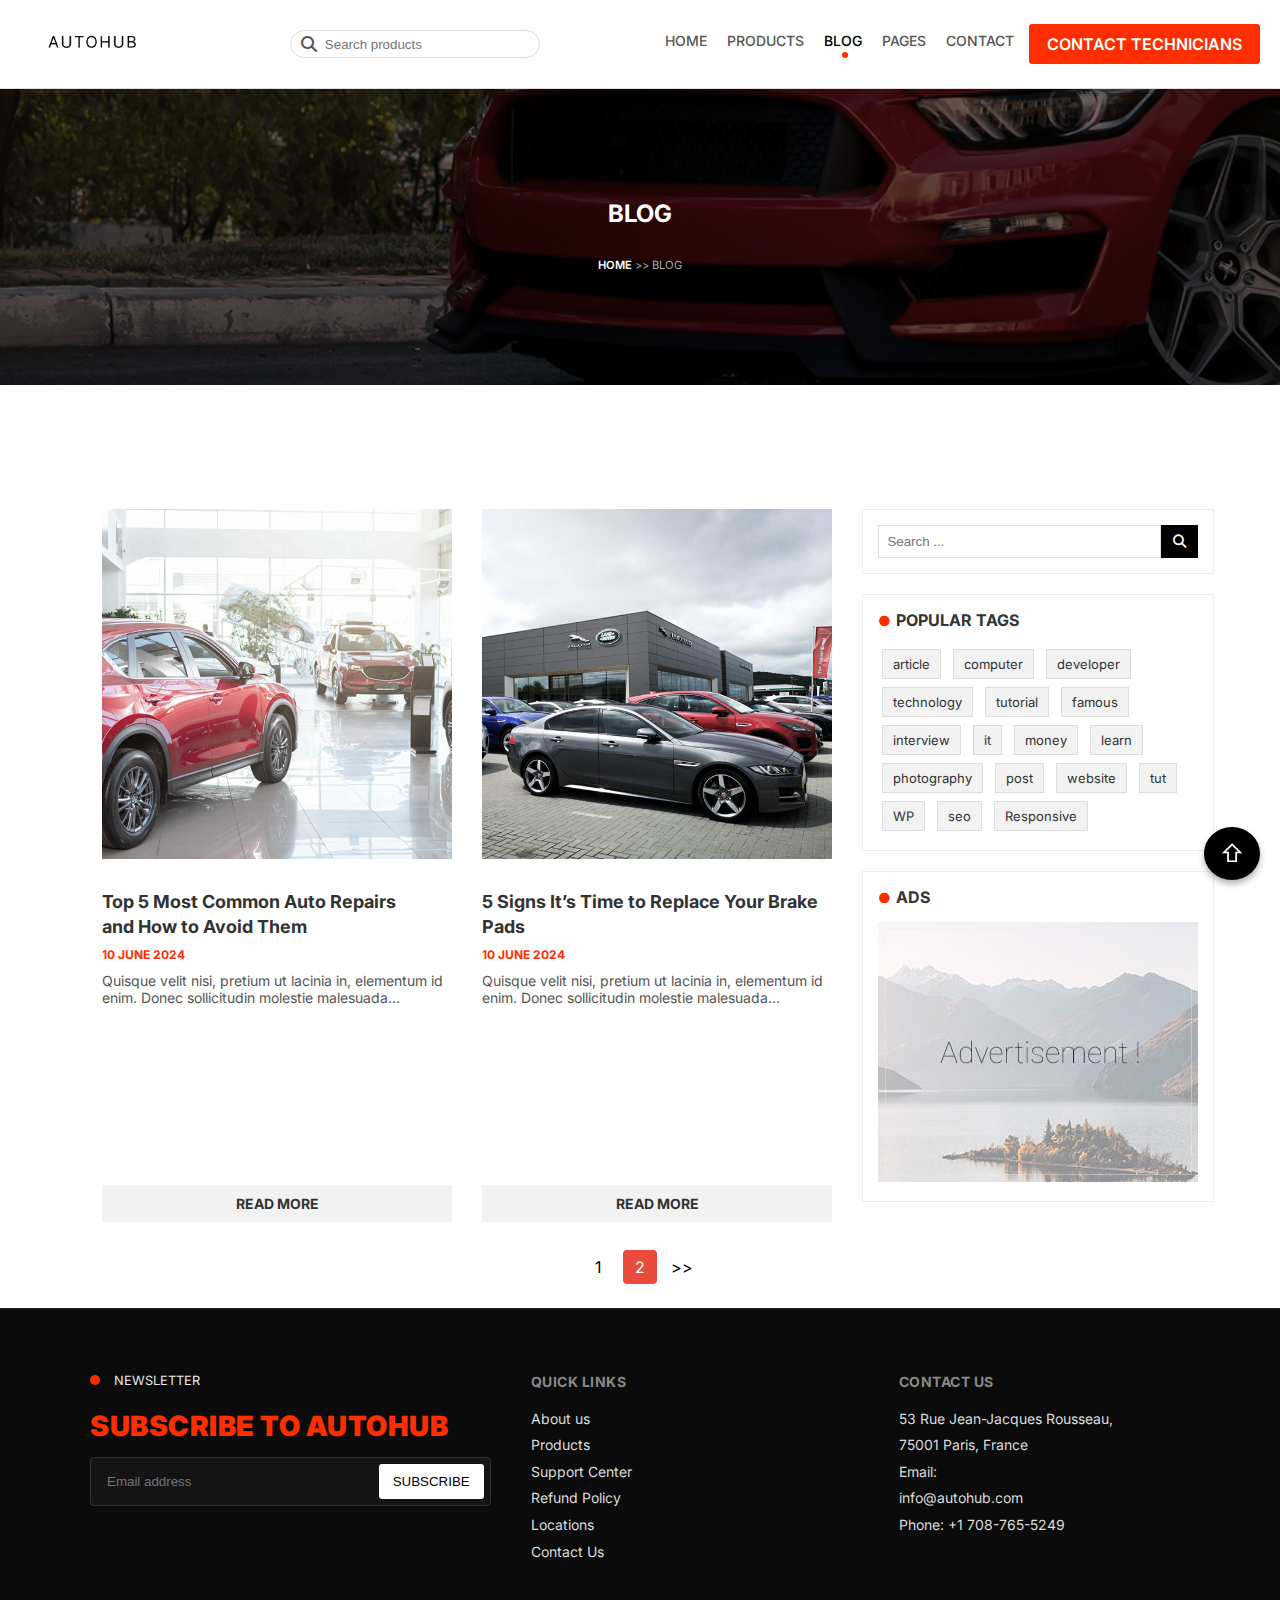
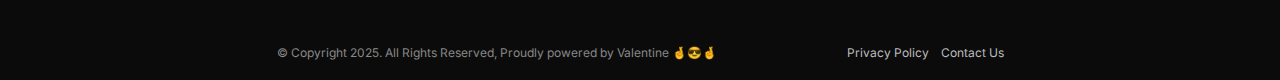
<file: blog-page2.html>
<!DOCTYPE html>
<html lang="en">
<head>
    <meta charset="UTF-8">
    <meta name="viewport" content="width=device-width, initial-scale=1.0">
    <title>Auto-Hub</title>
    <link rel="stylesheet" href="blog.css">
    <link href="https://fonts.googleapis.com/css2?family=Inter:wght@400;500;600;700&display=swap" rel="stylesheet">
    <link rel="preconnect" href="https://fonts.googleapis.com">
    <!-- Latest Font Awesome -->
    <link rel="stylesheet" href="https://cdnjs.cloudflare.com/ajax/libs/font-awesome/6.5.1/css/all.min.css">

</head>
<body>
    <nav class="navbar">
        <div class="navbar-left">
            <a href="index.html" class="navbar-brand"><img src="Images/logo.png" alt="Logo Icon"></a>
        </div>


        <!-- Collapsible Search -->
        <input type="checkbox" id="search-toggle">
        <label for="search-toggle" class="search-icon-mobile">
            <i class="fa fa-search"></i>
        </label>


        <!-- Search Bar -->
        <div class="navbar-center">
            <div class="search-bar-container">
                <i class="fa fa-search search-icon"></i>
                <input type="text" placeholder="Search products" class="search-input">
            </div>
        </div>

        <!-- Hamburger Menu (hidden on desktop) -->
        <input type="checkbox" id="menu-toggle">
        <label for="menu-toggle" class="menu-icon">
            <span></span>
            <span></span>
            <span></span>
        </label>

        <div class="navbar-right">
            <ul class="navbar-links">
                <li><a href="index.html">HOME</a></li>
                <li><a href="products.html">PRODUCTS</a></li>
                <li><a href="blog.html" class="active-link">BLOG <span class="active-dot"></span></a></li>
                <li class="dropdown">
                    <a href="#">PAGES <i class="fa fa-caret-down"></i></a>
                    <ul class="dropdown-menu">
                        <li><a href="about.html">About</a></li>
                        <li><a href="faq.html">FAQ</a></li>
                        <li><a href="services.html">Services</a></li>
                    </ul>
                </li>
                <li><a href="contact.html">CONTACT</a></li>
            </ul>
            <a href="contact.html" class="contact-technicians-btn">CONTACT TECHNICIANS</a>
        </div>
    </nav>

    <div class="overlay"></div>
    <header>
        <div class="header-wrapper">
            <img src="Images/br-new.jpg" alt="Car Image ">
            <div class="header-overlay"></div> <!-- dark overlay -->
            <div class="header_title">
            <h4>BLOG</h4>

            <p><a href="index.html">HOME</a> >> BLOG</p>
            </div>
        </div>
    </header>
    <main>
    <section class="blog-section">
  <div class="blog-container">

    <!-- Left Column: Blog Posts -->
    <div class="blog-posts">

      <!-- Post 1 -->
      <div class="post-card">
        <a href="blog.html#best-tires-link" class="post-link">
          <div class="post-image-wrapper">
            <img src="Images/p2-1.jpg" alt="Car Tires">
            <div class="blog-overlay">
              <i class="fa fa-link overlay-icon"></i>
            </div>
          </div>
          <div class="post-info">
            <h3 class="post-title">Top 5 Most Common Auto Repairs <br>
             and How to Avoid Them</h3>
             <span class="date">10 JUNE 2024</span>
            <p>Quisque velit nisi, pretium ut lacinia in, elementum id enim. Donec sollicitudin molestie malesuada...</p>
          </div>
        </a>
        <a href="blog.html#best-tires-link" class="read-more-btn">READ MORE</a>
      </div>

      <!-- Post 2 -->
      <div class="post-card">
        <a href="blog.html#replace-brake-pads-link" class="post-link">
          <div class="post-image-wrapper">
            <img src="Images/p6-1.jpg" alt="Brake Pads">
            <div class="blog-overlay">
              <i class="fa fa-link overlay-icon"></i>
            </div>
          </div>
          <div class="post-info">
            <h3 class="post-title">5 Signs It’s Time to Replace Your Brake Pads</h3>
            <span class="date">10 JUNE 2024</span>
            <p>Quisque velit nisi, pretium ut lacinia in, elementum id enim. Donec sollicitudin molestie malesuada...</p>
          </div>
        </a>
        <a href="blog.html#replace-brake-pads-link" class="read-more-btn">READ MORE</a>
      </div>

    </div>

    <!-- Right Column: Sidebar -->
    <aside class="blog-sidebar">
      <!-- Search -->
      <div class="sidebar-box">
        <form class="search-form">
          <input type="text" placeholder="Search ...">
          <button type="submit"><i class="fa fa-search"></i></button>
        </form>
      </div>

      <!-- Tags -->
      <div class="sidebar-box">
        <h4>POPULAR TAGS</h4>
        <div class="tags">
          <a href="#">article</a>
          <a href="#">computer</a>
          <a href="#">developer</a>
          <a href="#">technology</a>
          <a href="#">tutorial</a>
          <a href="#">famous</a>
          <a href="#">interview</a>
          <a href="#">it</a>
          <a href="#">money</a>
          <a href="#">learn</a>
          <a href="#">photography</a>
          <a href="#">post</a>
          <a href="#">website</a>
          <a href="#">tut</a>
          <a href="#">WP</a>
          <a href="#">seo</a>
          <a href="#">Responsive</a>
        </div>
      </div>

      <!-- Ads -->
      <div class="sidebar-box">
        <h4>ADS</h4>
        <img src="Images/ads.jpg" alt="Advertisement">
      </div>
    </aside>
  </div>

  <!-- Pagination -->
  <div class="pagination" aria-label="Pagination">
    <a href="blog.html" class="page " aria-label="Page 1">1</a>
    <a href="blog-page2.html" class="page current" aria-label="Page 2">2</a>
    <a href="blog.html" class="page " aria-label="Page 1">>></a>
  </div>
</section>

    </main>
    <footer class="footer">
  <div class="footer-grid">
    <!-- Newsletter / Brand -->
    <div class="brand-section">
        <span class="footer-dot"></span>
        <span class="footer-title">NEWSLETTER</span>
      <div class="brand">
        <span class="sub">SUBSCRIBE TO AUTOHUB</span>
      </div>
      <div style="height:14px"></div>
      <div class="newsletter" aria-label="Subscribe form">
        <input type="email" placeholder="Email address" aria-label="Email address" />
        <button type="button">SUBSCRIBE</button>
      </div>
    </div>

    <!-- Quick Links -->
    <div class="section links">
      <h4>QUICK LINKS</h4>
      <a href="#">About us</a>
      <a href="#">Products</a>
      <a href="#">Support Center</a>
      <a href="#">Refund Policy</a>
      <a href="#">Locations</a>
      <a href="#">Contact Us</a>
    </div>

    <!-- Contact -->
    <div class="section contact">
      <h4>CONTACT US</h4>
      <div>53 Rue Jean-Jacques Rousseau,<br>75001 Paris, France</div>
      <div>Email: <a href="mailto:info@autohub.com">info@autohub.com</a></div>
      <div>Phone: +1 708-765-5249</div>
    </div>
  </div>

  <div class="copyright" aria-label="Copyright">
    <div>© Copyright 2025. All Rights Reserved, Proudly powered by Valentine 🤞😎🤞</div>
    <div style="display:flex; gap:12px; color: #fff; margin-left: 130px;">
      <a href="#">Privacy Policy</a>
      <a href="https://wa.me/9015599954" target="_blank" rel="noopener">Contact Us</a>
    </div>
  </div>
</footer>




    <!-- Back to Top -->
          <a href="#top" class="back-to-top">&#8679;</a>

    
</body>
</html>
</file>
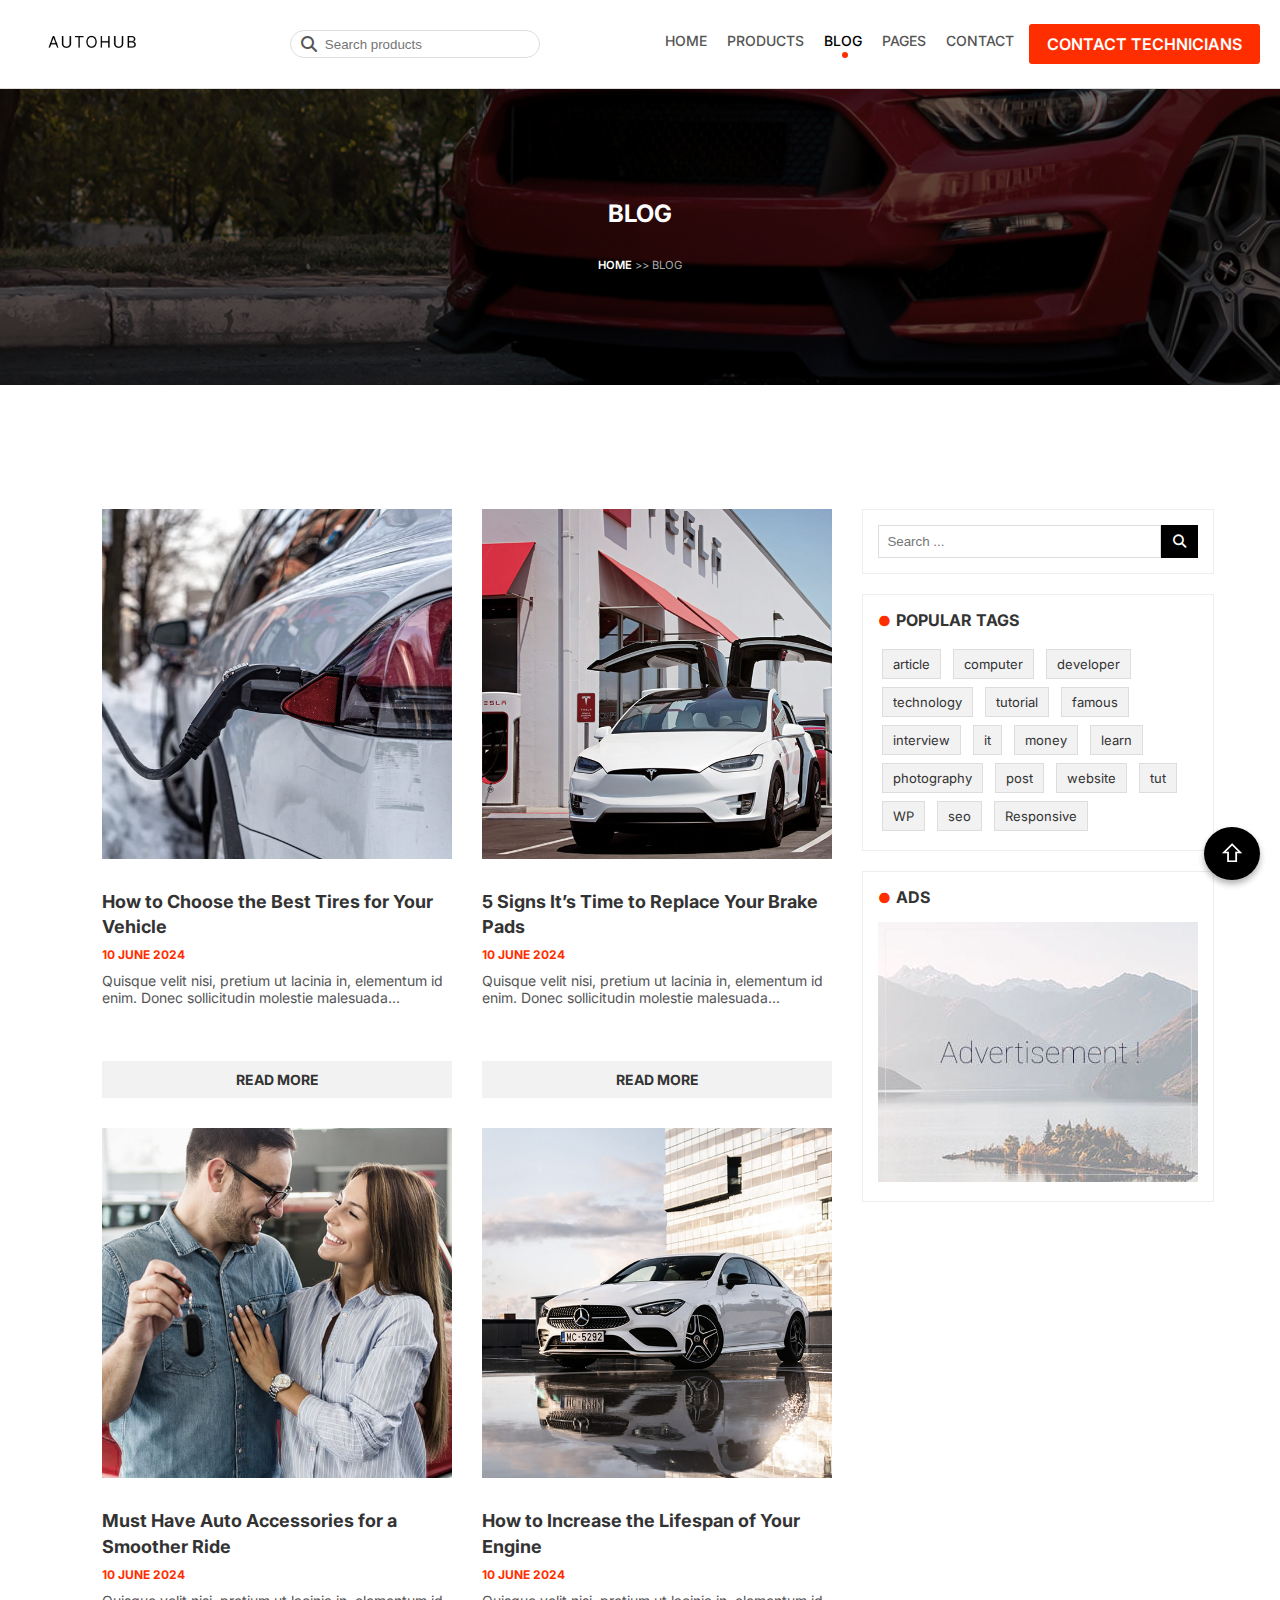
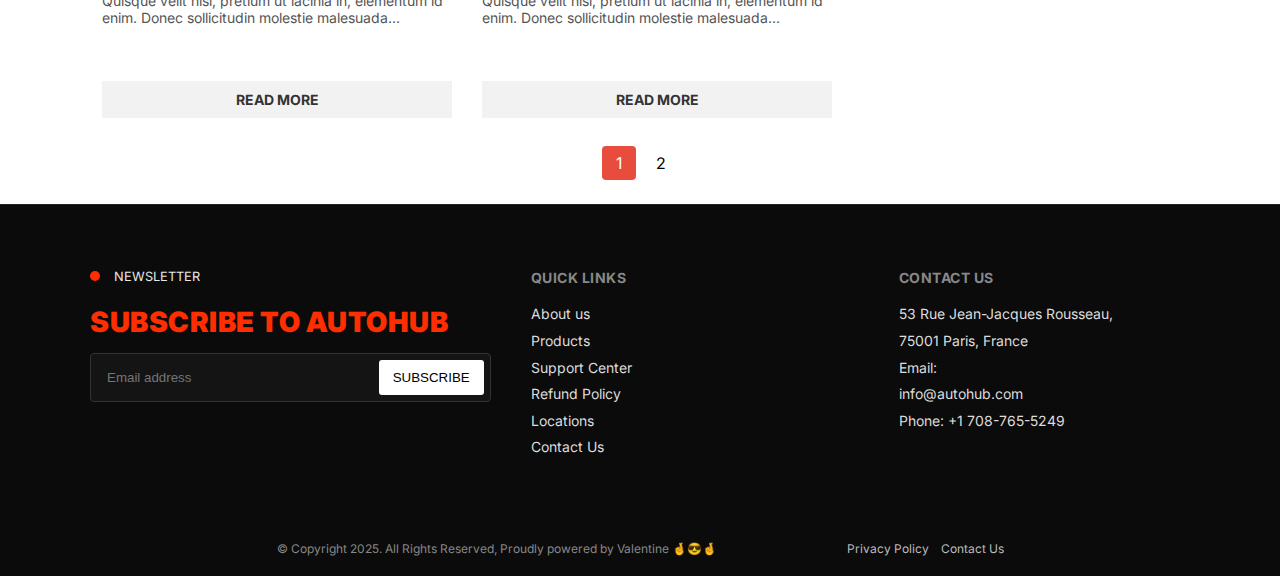
<file: blog.html>
<!DOCTYPE html>
<html lang="en">
<head>
    <meta charset="UTF-8">
    <meta name="viewport" content="width=device-width, initial-scale=1.0">
    <title>Auto-Hub</title>
    <link rel="stylesheet" href="blog.css">
    <link href="https://fonts.googleapis.com/css2?family=Inter:wght@400;500;600;700&display=swap" rel="stylesheet">
    <link rel="preconnect" href="https://fonts.googleapis.com">
    <!-- Latest Font Awesome -->
    <link rel="stylesheet" href="https://cdnjs.cloudflare.com/ajax/libs/font-awesome/6.5.1/css/all.min.css">

</head>
<body>
    <nav class="navbar">
        <div class="navbar-left">
            <a href="index.html" class="navbar-brand"><img src="Images/logo.png" alt="Logo Icon"></a>
        </div>


        <!-- Collapsible Search -->
        <input type="checkbox" id="search-toggle">
        <label for="search-toggle" class="search-icon-mobile">
            <i class="fa fa-search"></i>
        </label>


        <!-- Search Bar -->
        <div class="navbar-center">
            <div class="search-bar-container">
                <i class="fa fa-search search-icon"></i>
                <input type="text" placeholder="Search products" class="search-input">
            </div>
        </div>

        <!-- Hamburger Menu (hidden on desktop) -->
        <input type="checkbox" id="menu-toggle">
        <label for="menu-toggle" class="menu-icon">
            <span></span>
            <span></span>
            <span></span>
        </label>

        <div class="navbar-right">
            <ul class="navbar-links">
                <li><a href="index.html">HOME</a></li>
                <li><a href="products.html">PRODUCTS</a></li>
                <li><a href="blog.html" class="active-link">BLOG <span class="active-dot"></span></a></li>
                <li class="dropdown">
                    <a href="#">PAGES <i class="fa fa-caret-down"></i></a>
                    <ul class="dropdown-menu">
                        <li><a href="about.html">About</a></li>
                        <li><a href="faq.html">FAQ</a></li>
                        <li><a href="services.html">Services</a></li>
                    </ul>
                </li>
                <li><a href="contact.html">CONTACT</a></li>
            </ul>
            <a href="contact.html" class="contact-technicians-btn">CONTACT TECHNICIANS</a>
        </div>
    </nav>

    <div class="overlay"></div>
    <header>
        <div class="header-wrapper">
            <img src="Images/br-new.jpg" alt="Car Image ">
            <div class="header-overlay"></div> <!-- dark overlay -->
            <div class="header_title">
            <h4>BLOG</h4>

            <p><a href="index.html">HOME</a> >> BLOG</p>
            </div>
        </div>
    </header>
    <main>
        <section class="blog-section">
  <div class="blog-container">

    <!-- Left Column: Blog Posts -->
    <div class="blog-posts">

      <!-- Post 1 -->
      <div class="post-card">
        <a href="blog.html#best-tires-link" class="post-link">
          <div class="post-image-wrapper">
            <img src="Images/p5-1.jpg" alt="Car Tires">
            <div class="blog-overlay">
              <i class="fa fa-link overlay-icon"></i>
            </div>
          </div>
          <div class="post-info">
            <h3 class="post-title">How to Choose the Best Tires for Your Vehicle</h3>
            <span class="date">10 JUNE 2024</span>
            <p>Quisque velit nisi, pretium ut lacinia in, elementum id enim. Donec sollicitudin molestie malesuada...</p>
          </div>
        </a>
        <a href="blog.html#best-tires-link" class="read-more-btn">READ MORE</a>
      </div>

      <!-- Post 2 -->
      <div class="post-card">
        <a href="blog.html#replace-brake-pads-link" class="post-link">
          <div class="post-image-wrapper">
            <img src="Images/p4-1-1.jpg" alt="Brake Pads">
            <div class="blog-overlay">
              <i class="fa fa-link overlay-icon"></i>
            </div>
          </div>
          <div class="post-info">
            <h3 class="post-title">5 Signs It’s Time to Replace Your Brake Pads</h3>
            <span class="date">10 JUNE 2024</span>
            <p>Quisque velit nisi, pretium ut lacinia in, elementum id enim. Donec sollicitudin molestie malesuada...</p>
          </div>
        </a>
        <a href="blog.html#replace-brake-pads-link" class="read-more-btn">READ MORE</a>
      </div>

      <!-- Post 3 -->
      <div class="post-card">
        <a href="blog.html#auto-accessories-link" class="post-link">
          <div class="post-image-wrapper">
            <img src="Images/p1-1.jpg" alt="Car Accessories">
            <div class="blog-overlay">
              <i class="fa fa-link overlay-icon"></i>
            </div>
          </div>
          <div class="post-info">
            <h3 class="post-title">Must Have Auto Accessories for a Smoother Ride</h3>
            <span class="date">10 JUNE 2024</span>
            <p>Quisque velit nisi, pretium ut lacinia in, elementum id enim. Donec sollicitudin molestie malesuada...</p>
          </div>
        </a>
        <a href="blog.html#auto-accessories-link" class="read-more-btn">READ MORE</a>
      </div>

      <!-- Post 4 -->
      <div class="post-card">
        <a href="blog.html#engine-lifespan-link" class="post-link">
          <div class="post-image-wrapper">
            <img src="Images/p3-1-1.jpg" alt="Car Engine">
            <div class="blog-overlay">
              <i class="fa fa-link overlay-icon"></i>
            </div>
          </div>
          <div class="post-info">
            <h3 class="post-title">How to Increase the Lifespan of Your Engine</h3>
            <span class="date">10 JUNE 2024</span>
            <p>Quisque velit nisi, pretium ut lacinia in, elementum id enim. Donec sollicitudin molestie malesuada...</p>
          </div>
        </a>
        <a href="blog.html#engine-lifespan-link" class="read-more-btn">READ MORE</a>
      </div>

    </div>

    <!-- Right Column: Sidebar -->
    <aside class="blog-sidebar">
      <!-- Search -->
      <div class="sidebar-box">
        <form class="search-form">
          <input type="text" placeholder="Search ...">
          <button type="submit"><i class="fa fa-search"></i></button>
        </form>
      </div>

      <!-- Tags -->
      <div class="sidebar-box">
        <h4>POPULAR TAGS</h4>
        <div class="tags">
          <a href="#">article</a>
          <a href="#">computer</a>
          <a href="#">developer</a>
          <a href="#">technology</a>
          <a href="#">tutorial</a>
          <a href="#">famous</a>
          <a href="#">interview</a>
          <a href="#">it</a>
          <a href="#">money</a>
          <a href="#">learn</a>
          <a href="#">photography</a>
          <a href="#">post</a>
          <a href="#">website</a>
          <a href="#">tut</a>
          <a href="#">WP</a>
          <a href="#">seo</a>
          <a href="#">Responsive</a>
        </div>
      </div>

      <!-- Ads -->
      <div class="sidebar-box">
        <h4>ADS</h4>
        <img src="Images/ads.jpg" alt="Advertisement">
      </div>
    </aside>
  </div>

  <!-- Pagination -->
  <div class="pagination" aria-label="Pagination">
    <a href="products.html" class="page current" aria-label="Page 1">1</a>
    <a href="blog-page2.html" class="page " aria-label="Page 2">2</a>
  </div>
</section>

    </main>
    <footer class="footer">
  <div class="footer-grid">
    <!-- Newsletter / Brand -->
    <div class="brand-section">
        <span class="footer-dot"></span>
        <span class="footer-title">NEWSLETTER</span>
      <div class="brand">
        <span class="sub">SUBSCRIBE TO AUTOHUB</span>
      </div>
      <div style="height:14px"></div>
      <div class="newsletter" aria-label="Subscribe form">
        <input type="email" placeholder="Email address" aria-label="Email address" />
        <button type="button">SUBSCRIBE</button>
      </div>
    </div>

    <!-- Quick Links -->
    <div class="section links">
      <h4>QUICK LINKS</h4>
      <a href="#">About us</a>
      <a href="#">Products</a>
      <a href="#">Support Center</a>
      <a href="#">Refund Policy</a>
      <a href="#">Locations</a>
      <a href="#">Contact Us</a>
    </div>

    <!-- Contact -->
    <div class="section contact">
      <h4>CONTACT US</h4>
      <div>53 Rue Jean-Jacques Rousseau,<br>75001 Paris, France</div>
      <div>Email: <a href="mailto:info@autohub.com">info@autohub.com</a></div>
      <div>Phone: +1 708-765-5249</div>
    </div>
  </div>

  <div class="copyright" aria-label="Copyright">
    <div>© Copyright 2025. All Rights Reserved, Proudly powered by Valentine 🤞😎🤞</div>
    <div style="display:flex; gap:12px; color: #fff; margin-left: 130px;">
      <a href="#">Privacy Policy</a>
      <a href="https://wa.me/9015599954" target="_blank" rel="noopener">Contact Us</a>
    </div>
  </div>
</footer>




    <!-- Back to Top -->
          <a href="#top" class="back-to-top">&#8679;</a>

    
</body>
</html>
</file>
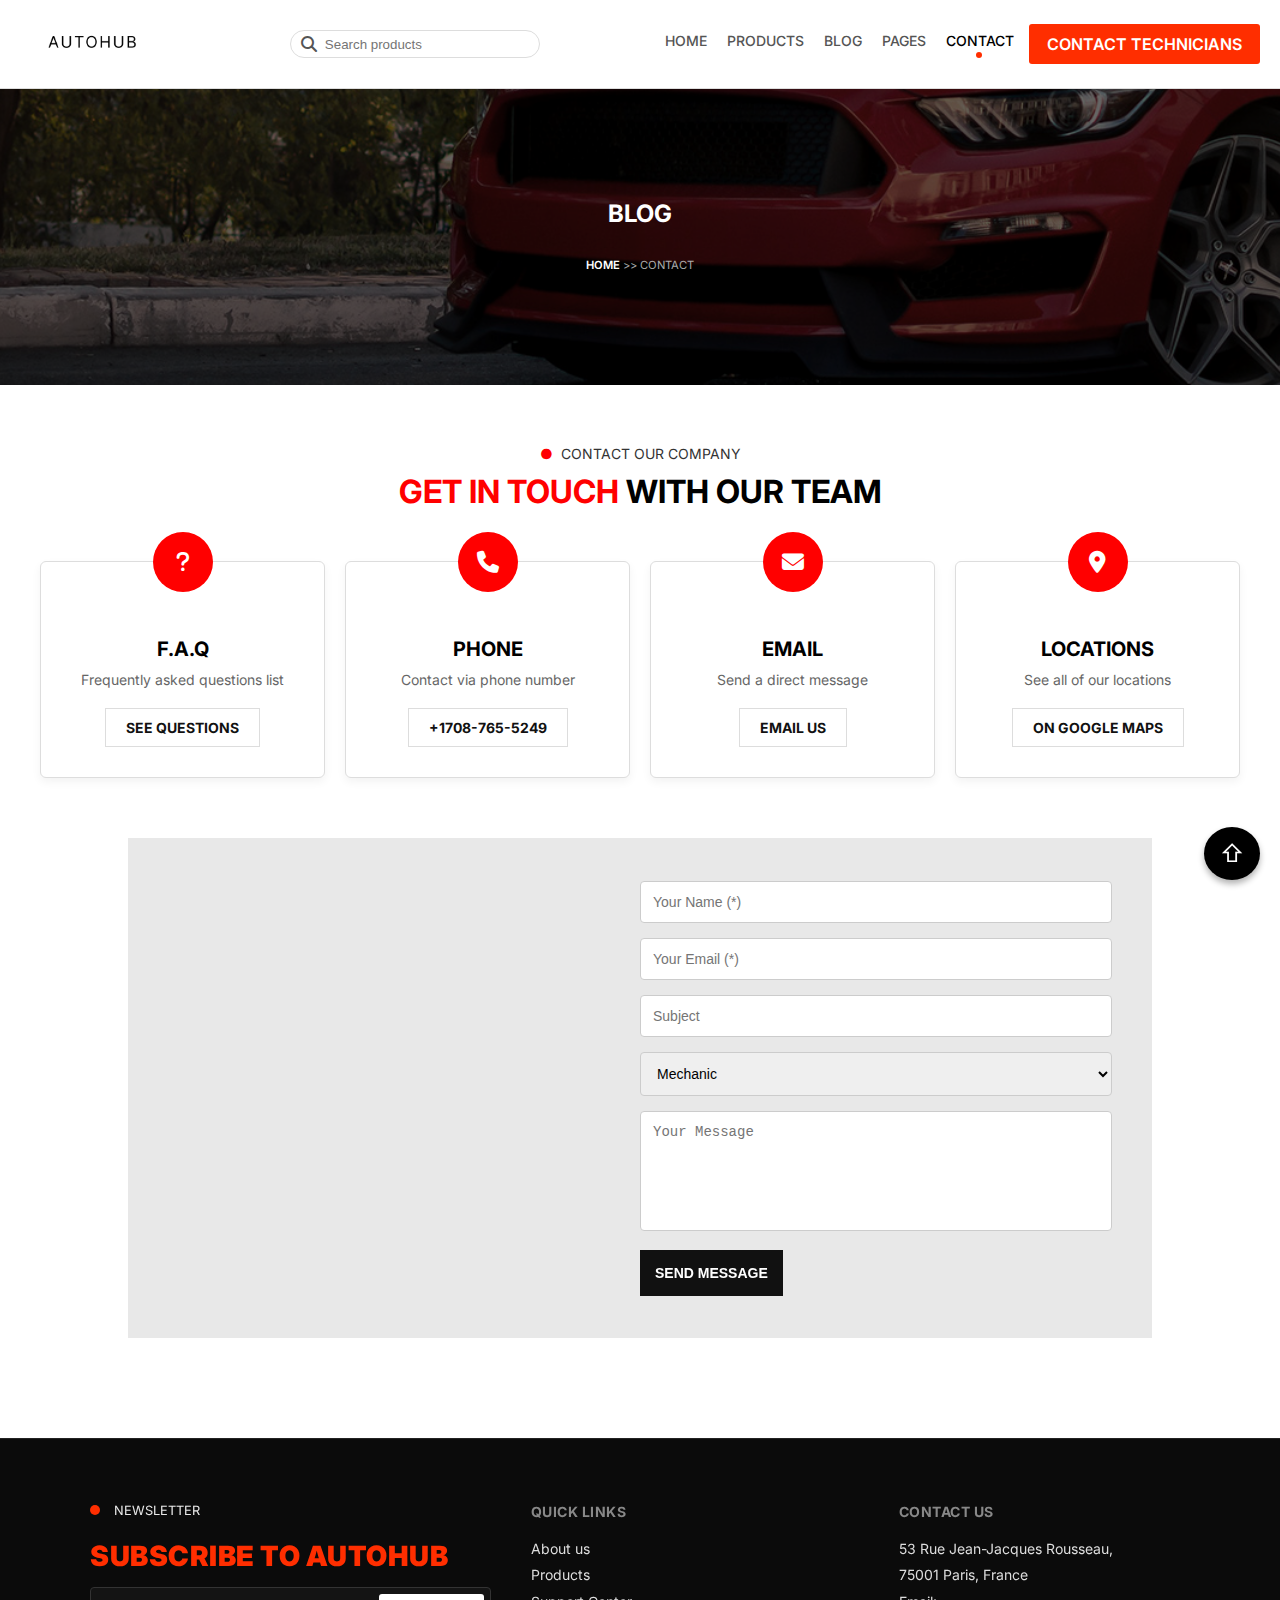
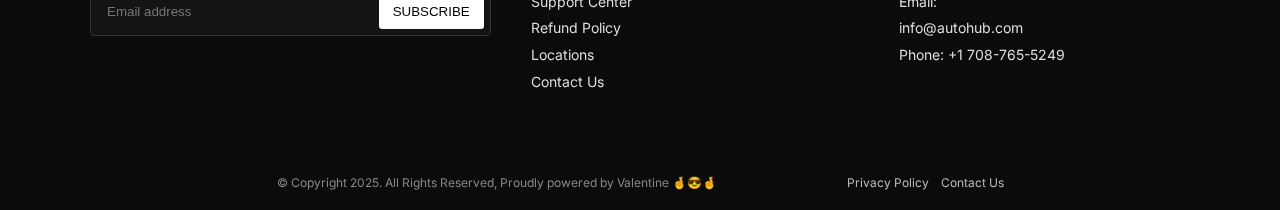
<file: contact.html>
<!DOCTYPE html>
<html lang="en">
<head>
    <meta charset="UTF-8">
    <meta name="viewport" content="width=device-width, initial-scale=1.0">
    <title>Auto-Hub</title>
    <link rel="stylesheet" href="contact.css">
    <link href="https://fonts.googleapis.com/css2?family=Inter:wght@400;500;600;700&display=swap" rel="stylesheet">
    <link rel="preconnect" href="https://fonts.googleapis.com">
    <!-- Latest Font Awesome -->
    <link rel="stylesheet" href="https://cdnjs.cloudflare.com/ajax/libs/font-awesome/6.5.1/css/all.min.css">

</head>
<body>
    <nav class="navbar">


        <div class="navbar-left">
            <a href="index.html" class="navbar-brand"><img src="Images/logo.png" alt="Logo Icon"></a>
        </div>


        <!-- Collapsible Search -->
        <input type="checkbox" id="search-toggle">
        <label for="search-toggle" class="search-icon-mobile">
            <i class="fa fa-search"></i>
        </label>


        <!-- Search Bar -->
        <div class="navbar-center">
            <div class="search-bar-container">
                <i class="fa fa-search search-icon"></i>
                <input type="text" placeholder="Search products" class="search-input">
            </div>
        </div>

        <!-- Hamburger Menu (hidden on desktop) -->
        <input type="checkbox" id="menu-toggle">
        <label for="menu-toggle" class="menu-icon">
            <span></span>
            <span></span>
            <span></span>
        </label>

        <div class="navbar-right">
            <ul class="navbar-links">
                <li><a href="index.html">HOME</a></li>
                <li><a href="products.html">PRODUCTS</a></li>
                <li><a href="blog.html">BLOG</a></li>
                <li class="dropdown">
                    <a href="#">PAGES <i class="fa fa-caret-down"></i></a>
                    <ul class="dropdown-menu">
                        <li><a href="about.html">About</a></li>
                        <li><a href="faq.html">FAQ</a></li>
                        <li><a href="services.html">Services</a></li>
                    </ul>
                </li>
                <li><a href="contact.html" class="active-link">CONTACT <span class="active-dot"></span></a></li>
            </ul>
            <a href="contact.html" class="contact-technicians-btn">CONTACT TECHNICIANS</a>
        </div>
    </nav>


    <div class="overlay"></div>
    <header>
        <div class="header-wrapper">
            <img src="Images/br-new.jpg" alt="Car Image ">
            <div class="header-overlay"></div> <!-- dark overlay -->
            <div class="header_title">
            <h4>BLOG</h4>

            <p><a href="index.html">HOME</a> >> CONTACT</p>
            </div>
        </div>
    </header>
    <section class="contact-section">
    <h5>CONTACT OUR COMPANY</h5>
    <h2><span>GET IN TOUCH</span> WITH OUR TEAM</h2>

    <div class="contact-container">
      <div class="contact-card">
        <div class="icon-circle"><i class="fas fa-question"></i></div>
        <h3>F.A.Q</h3>
        <p>Frequently asked questions list</p>
        <a href="faq.html">SEE QUESTIONS</a>
      </div>

      <div class="contact-card">
        <div class="icon-circle"><i class="fas fa-phone"></i></div>
        <h3>PHONE</h3>
        <p>Contact via phone number</p>
        <a href="tel:+17087655249">+1708-765-5249</a>
      </div>

      <div class="contact-card">
        <div class="icon-circle"><i class="fas fa-envelope"></i></div>
        <h3>EMAIL</h3>
        <p>Send a direct message</p>
        <a href="mailto:valentinechibuzor480@gmail.com">EMAIL US</a>
      </div>

      <div class="contact-card">
        <div class="icon-circle"><i class="fas fa-map-marker-alt"></i></div>
        <h3>LOCATIONS</h3>
        <p>See all of our locations</p>
        <a href="https://www.google.com/maps" target="_blank">ON GOOGLE MAPS</a>
      </div>
      </div>
    </div>
  </section>

  <section class="contact-wrapper">
    <!-- Left Map -->
    <div class="map-container">
      <iframe 
        src="https://www.google.com/maps/embed?pb=!1m18!1m12!1m3!1d3021.990299210794!2d-74.01001828459346!3d40.71169947933156!2m3!1f0!2f0!3f0!3m2!1i1024!2i768!4f13.1!3m3!1m2!1s0x89c25a1b2d5e1233%3A0x7e1db6a17a4665c!2sFinancial%20District%2C%20New%20York%2C%20NY%2010005%2C%20USA!5e0!3m2!1sen!2sus!4v1691579200000!5m2!1sen!2sus"
        allowfullscreen="" loading="lazy">
      </iframe>
    </div>

    <!-- Right Form -->
    <div class="form-container">
      <form>
        <input type="text" placeholder="Your Name (*)" required>
        <input type="email" placeholder="Your Email (*)" required>
        <input type="text" placeholder="Subject">
        <select>
          <option>Mechanic</option>
          <option>Car Wash</option>
          <option>Maintenance</option>
        </select>
        <textarea placeholder="Your Message"></textarea>
        <button type="submit">SEND MESSAGE</button>
      </form>
    </div>
  </section>
  
  <footer class="footer">
  <div class="footer-grid">
    <!-- Newsletter / Brand -->
    <div class="brand-section">
        <span class="footer-dot"></span>
        <span class="footer-title">NEWSLETTER</span>
      <div class="brand">
        <span class="sub">SUBSCRIBE TO AUTOHUB</span>
      </div>
      <div style="height:14px"></div>
      <div class="newsletter" aria-label="Subscribe form">
        <input type="email" placeholder="Email address" aria-label="Email address" />
        <button type="button">SUBSCRIBE</button>
      </div>
    </div>

    <!-- Quick Links -->
    <div class="section links">
      <h4>QUICK LINKS</h4>
      <a href="#">About us</a>
      <a href="#">Products</a>
      <a href="#">Support Center</a>
      <a href="#">Refund Policy</a>
      <a href="#">Locations</a>
      <a href="#">Contact Us</a>
    </div>

    <!-- Contact -->
    <div class="section contact">
      <h4>CONTACT US</h4>
      <div>53 Rue Jean-Jacques Rousseau,<br>75001 Paris, France</div>
      <div>Email: <a href="mailto:info@autohub.com">info@autohub.com</a></div>
      <div>Phone: +1 708-765-5249</div>
    </div>
  </div>

  <div class="copyright" aria-label="Copyright">
    <div>© Copyright 2025. All Rights Reserved, Proudly powered by Valentine 🤞😎🤞</div>
    <div style="display:flex; gap:12px; color: #fff; margin-left: 130px;">
      <a href="#">Privacy Policy</a>
      <a href="https://wa.me/9015599954" target="_blank" rel="noopener">Contact Us</a>
    </div>
  </div>
</footer>




    <!-- Back to Top -->
          <a href="#top" class="back-to-top">&#8679;</a>

    
</body>
</html>
</file>
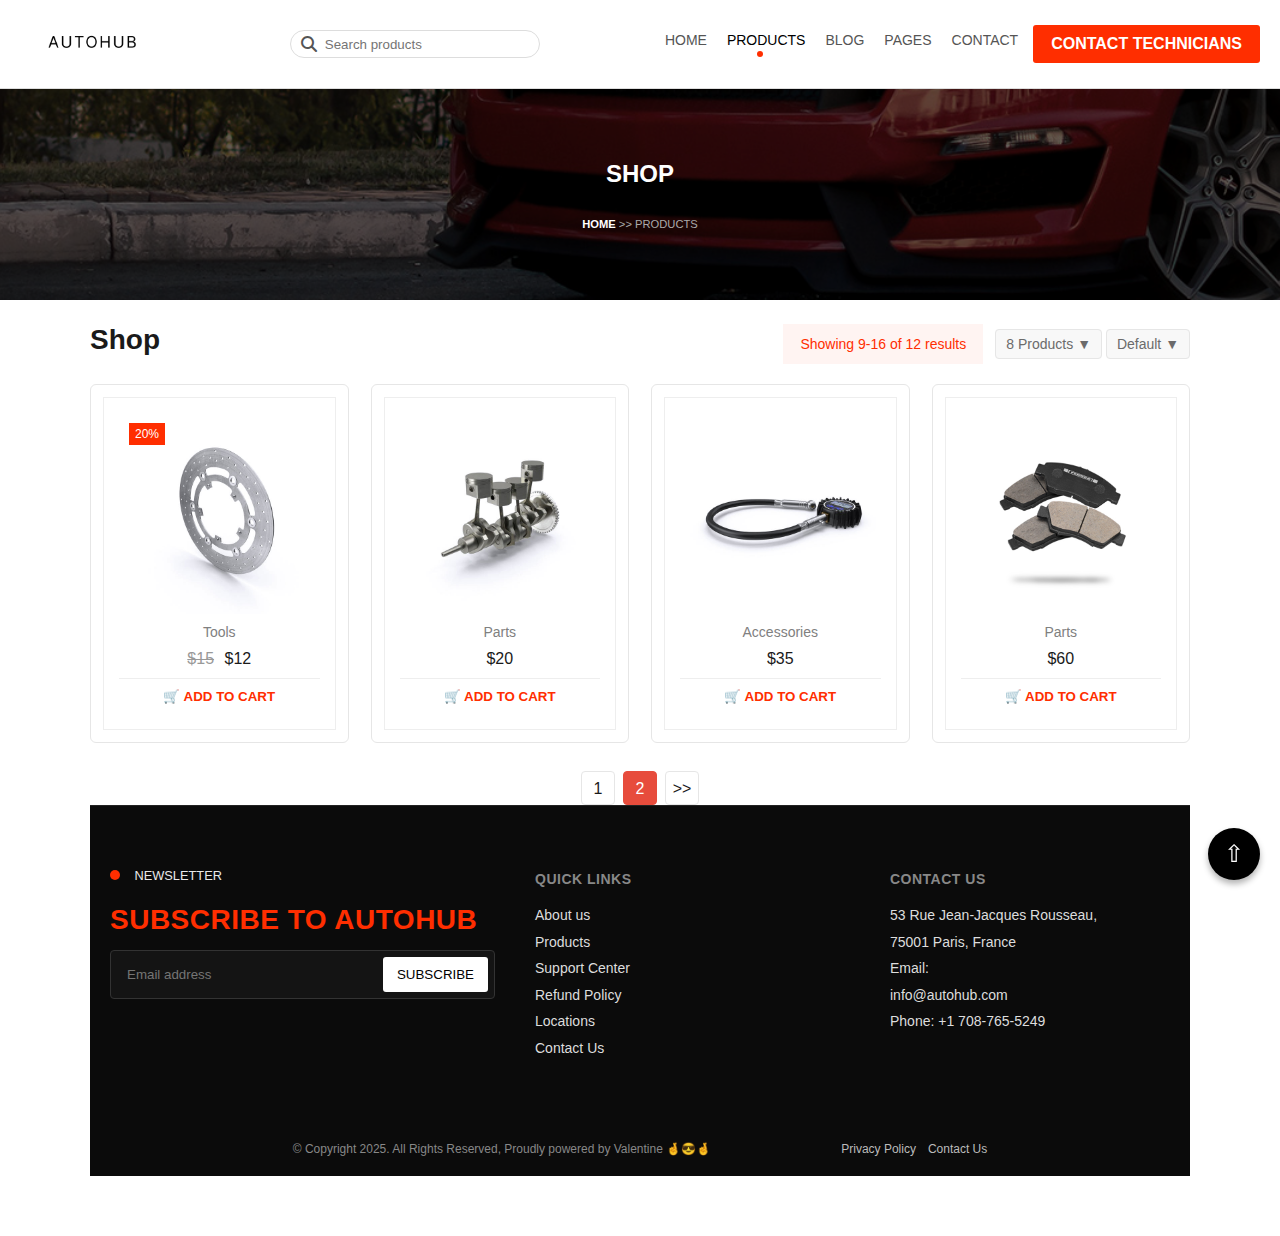
<file: products-page2.html>
<!DOCTYPE html>
<html lang="en">
<head>
    <meta charset="UTF-8">
    <meta name="viewport" content="width=device-width, initial-scale=1.0">
    <title>Auto-Hub</title>
    <link rel="stylesheet" href="product.css">
    <link href="https://fonts.googleapis.com/css2?family=Inter:wght@400;500;600;700&display=swap" rel="stylesheet">
    <link rel="preconnect" href="https://fonts.googleapis.com">
    <!-- Latest Font Awesome -->
    <link rel="stylesheet" href="https://cdnjs.cloudflare.com/ajax/libs/font-awesome/6.5.1/css/all.min.css">

</head>
<body>
    <nav class="navbar">


        <div class="navbar-left">
            <a href="index.html" class="navbar-brand"><img src="Images/logo.png" alt="Logo Icon"></a>
        </div>


        <!-- Collapsible Search -->
        <input type="checkbox" id="search-toggle">
        <label for="search-toggle" class="search-icon-mobile">
            <i class="fa fa-search"></i>
        </label>


        <!-- Search Bar -->
        <div class="navbar-center">
            <div class="search-bar-container">
                <i class="fa fa-search search-icon"></i>
                <input type="text" placeholder="Search products" class="search-input">
            </div>
        </div>

        <!-- Hamburger Menu (hidden on desktop) -->
        <input type="checkbox" id="menu-toggle">
        <label for="menu-toggle" class="menu-icon">
            <span></span>
            <span></span>
            <span></span>
        </label>

        <div class="navbar-right">
            <ul class="navbar-links">
                <li><a href="index.html">HOME</a></li>
                <li><a href="products.html" class="active-link">PRODUCTS <span class="active-dot"></span></a></li>
                <li><a href="blog.html">BLOG</a></li>
                <li class="dropdown">
                    <a href="#">PAGES <i class="fa fa-caret-down"></i></a>
                    <ul class="dropdown-menu">
                        <li><a href="about.html">About</a></li>
                        <li><a href="faq.html">FAQ</a></li>
                        <li><a href="services.html">Services</a></li>
                    </ul>
                </li>
                <li><a href="contact.html">CONTACT</a></li>
            </ul>
            <a href="contact.html" class="contact-technicians-btn">CONTACT TECHNICIANS</a>
        </div>
    </nav>
    <header>
        <section class="header-wrapper">
            <img src="Images/br-new.jpg" alt="Car Image ">
            <div class="overlay"></div> <!-- dark overlay -->
            <div class="header_title">
            <h4>SHOP</h4>

            <p><a href="index.html">HOME</a> >> PRODUCTS</p>
            </div>
        </div>
    </header>
  <div class="container">
    <div class="shop-header">
      <h1>Shop</h1>
      <div class="view-controls">
        <span class="items-count">Showing 9-16 of 12 results</span>
        <div class="dropdowns" aria-label="Sort and view">
          <span class="btn">8 Products ▼</span>
          <span class="btn">Default ▼</span>
        </div>
      </div>
    </div>

    <main class="grid">
      <!-- Page 2 items (placeholders) -->
      <article class="card">
        <div class="product-card">
              <div class="product-image">
                <img src="Images/package1-1.jpg" alt="Disc Brake">
                <div class="hover-info">Disc Brake</div>
                <span class="discount-badge">20%</span>
                <div class="product-icons">
                  <a href="wishlist.html" class="wishlist-link">♥</a>
                  <button>⇄</button>
                  
                </div>
              </div>
              <p class="product-category">Tools</p>
              <div class="product-price">
                <span class="old-price">$15</span> $12
              </div>
              <button class="add-to-cart">🛒 ADD TO CART</button>
            </div>
      </article>

      <article class="card">
        <div class="product-card">
              <div class="product-image">
                <img src="Images/product7-1 (1).jpg" alt="Piston & Crankshaft">
                <div class="hover-info">Piston & Crankshaft</div>
                <div class="product-icons">
                  <a href="wishlist.html" class="wishlist-link">♥</a>
                  <button>⇄</button>
                 
                </div>
              </div>
              <p class="product-category">Parts</p>
              <div class="product-price">$20</div>
              <button class="add-to-cart">🛒 ADD TO CART</button>
            </div>
      </article>

      <article class="card">
        <div class="product-card">
              <div class="product-image">
                <img src="Images/product2-1 (1).jpg" alt="Car Stereo">
                <div class="hover-info">Tire Pressure Gauge</div>
                <div class="product-icons">
                  <a href="wishlist.html" class="wishlist-link">♥</a>
                  <button>⇄</button>
                  
                </div>
              </div>
              <p class="product-category">Accessories</p>
              <div class="product-price">$35</div>
              <button class="add-to-cart">🛒 ADD TO CART</button>
            </div>
      </article>

      <article class="card">
        <div class="product-card">
              <div class="product-image">
                <img src="Images/p12.jpg" alt="Break pads">
                <div class="hover-info">XTRA Break Pads</div>
                <div class="product-icons">
                  <a href="wishlist.html" class="wishlist-link">♥</a>
                  <button>⇄</button>
                  
                </div>
              </div>
              <p class="product-category">Parts</p>
              <div class="product-price">$60</div>
              <button class="add-to-cart">🛒 ADD TO CART</button>
            </div>
      </article>

      <!-- Add more as needed to fill 8 items per page -->
    </main>

    <div class="pagination" aria-label="Pagination">
      <a href="products.html" class="page" aria-label="Page 1">1</a>
      <a href="products-page2.html" class="page current" aria-label="Page 2">2</a>
      <a href="products.html" class="page" aria-label="Page 1">>></a>
    </div>
</section>

<footer class="footer">
  <div class="footer-grid">
    <!-- Newsletter / Brand -->
    <div class="brand-section">
        <span class="footer-dot"></span>
        <span class="footer-title">NEWSLETTER</span>
      <div class="brand">
        <span class="sub">SUBSCRIBE TO AUTOHUB</span>
      </div>
      <div style="height:14px"></div>
      <div class="newsletter" aria-label="Subscribe form">
        <input type="email" placeholder="Email address" aria-label="Email address" />
        <button type="button">SUBSCRIBE</button>
      </div>
    </div>

    <!-- Quick Links -->
    <div class="section links">
      <h4>QUICK LINKS</h4>
      <a href="#">About us</a>
      <a href="#">Products</a>
      <a href="#">Support Center</a>
      <a href="#">Refund Policy</a>
      <a href="#">Locations</a>
      <a href="#">Contact Us</a>
    </div>

    <!-- Contact -->
    <div class="section contact">
      <h4>CONTACT US</h4>
      <div>53 Rue Jean-Jacques Rousseau,<br>75001 Paris, France</div>
      <div>Email: <a href="mailto:info@autohub.com">info@autohub.com</a></div>
      <div>Phone: +1 708-765-5249</div>
    </div>
  </div>

  <div class="copyright" aria-label="Copyright">
    <div>© Copyright 2025. All Rights Reserved, Proudly powered by Valentine 🤞😎🤞</div>
    <div style="display:flex; gap:12px; color: #fff; margin-left: 130px;">
      <a href="#">Privacy Policy</a>
      <a href="https://wa.me/9015599954" target="_blank" rel="noopener">Contact Us</a>
    </div>
  </div>
  <!-- Back to Top -->
          <a href="#top" class="back-to-top">&#8679;</a>
</footer>

</body>
</html>
</file>
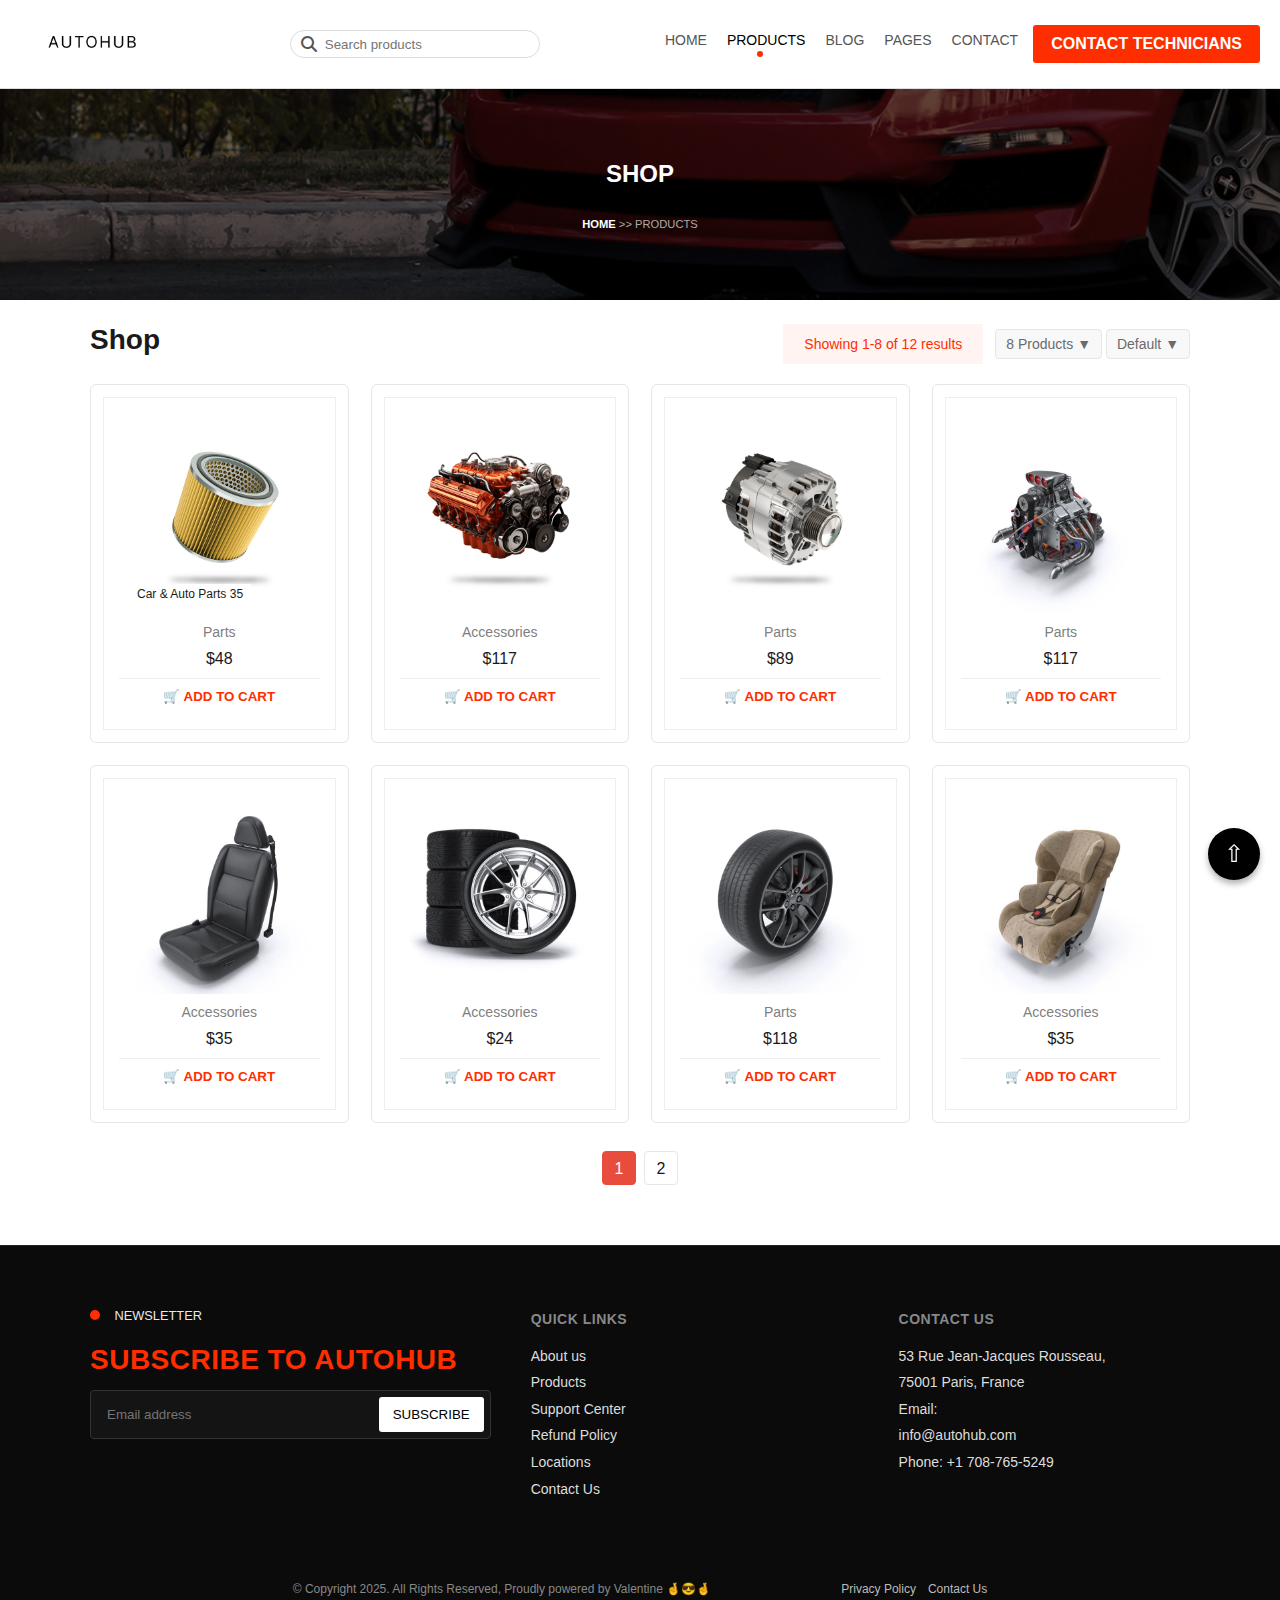
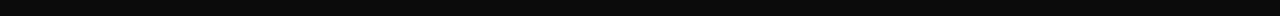
<file: products.html>
<!DOCTYPE html>
<html lang="en">
<head>
    <meta charset="UTF-8">
    <meta name="viewport" content="width=device-width, initial-scale=1.0">
    <title>Auto-Hub</title>
    <link rel="stylesheet" href="product.css">
    <link href="https://fonts.googleapis.com/css2?family=Inter:wght@400;500;600;700&display=swap" rel="stylesheet">
    <link rel="preconnect" href="https://fonts.googleapis.com">
    <!-- Latest Font Awesome -->
    <link rel="stylesheet" href="https://cdnjs.cloudflare.com/ajax/libs/font-awesome/6.5.1/css/all.min.css">

</head>
<body>
    <nav class="navbar">


        <div class="navbar-left">
            <a href="index.html" class="navbar-brand"><img src="Images/logo.png" alt="Logo Icon"></a>
        </div>


        <!-- Collapsible Search -->
        <input type="checkbox" id="search-toggle">
        <label for="search-toggle" class="search-icon-mobile">
            <i class="fa fa-search"></i>
        </label>


        <!-- Search Bar -->
        <div class="navbar-center">
            <div class="search-bar-container">
                <i class="fa fa-search search-icon"></i>
                <input type="text" placeholder="Search products" class="search-input">
            </div>
        </div>

        <!-- Hamburger Menu (hidden on desktop) -->
        <input type="checkbox" id="menu-toggle">
        <label for="menu-toggle" class="menu-icon">
            <span></span>
            <span></span>
            <span></span>
        </label>

        <div class="navbar-right">
            <ul class="navbar-links">
                <li><a href="index.html">HOME</a></li>
                <li><a href="products.html" class="active-link">PRODUCTS <span class="active-dot"></span></a></li>
                <li><a href="blog.html">BLOG</a></li>
                <li class="dropdown">
                    <a href="#">PAGES <i class="fa fa-caret-down"></i></a>
                    <ul class="dropdown-menu">
                        <li><a href="about.html">About</a></li>
                        <li><a href="faq.html">FAQ</a></li>
                        <li><a href="services.html">Services</a></li>
                    </ul>
                </li>
                <li><a href="contact.html">CONTACT</a></li>
            </ul>
            <a href="contact.html" class="contact-technicians-btn">CONTACT TECHNICIANS</a>
        </div>
    </nav>
    <header>
        <div class="header-wrapper">
            <img src="Images/br-new.jpg" alt="Car Image ">
            <div class="overlay"></div> <!-- dark overlay -->
            <div class="header_title">
            <h4>SHOP</h4>

            <p><a href="index.html">HOME</a> >> PRODUCTS</p>
            </div>
        </div>
    </header>
    <main>


    <section class="container">
        <div class="shop-header">
          <h1>Shop</h1>
          <div class="view-controls">
            <span class="items-count">Showing 1-8 of 12 results</span>
            <div class="dropdowns" aria-label="Sort and view">
              <span class="btn">8 Products ▼</span>
              <span class="btn">Default ▼</span>
            </div>
          </div>
        </div>

        <div class="grid">

          <!-- Card 1 -->
          <article class="card">
            <div class="product-card">
              <div class="product-image">
                <img src="Images/product10 (1).jpg" alt="BMW Air Filter">
                <span class="product-tag">Car & Auto Parts 35</span>
                <div class="hover-info">BMW Air Filter</div>
                <div class="product-icons">
                  <a href="wishlist.html" class="wishlist-link">♥</a>
                  <button>⇄</button>
                  
                </div>
              </div>
              <p class="product-category">Parts</p>
              <div class="product-price">$48</div>
              <button class="add-to-cart">🛒 ADD TO CART</button>
            </div>
          </article>

          <!-- Card 2 -->
          <article class="card">
            <div class="product-card">
              <div class="product-image">
                <img src="Images/p9.jpg" alt="BMW Boosted Engine">
                <div class="hover-info">BMW Boosted Engine</div>
                <div class="product-icons">
                  <a href="wishlist.html" class="wishlist-link">♥</a>
                  <button>⇄</button>
                  
                </div>
              </div>
              <p class="product-category">Accessories</p>
              <div class="product-price">$117</div>
              <button class="add-to-cart">🛒 ADD TO CART</button>
            </div>
          </article>

          <!-- Card 3 -->
          <article class="card">
            <div class="product-card">
              <div class="product-image">
                <img src="Images/p11.jpg" alt="BMW X4 Alternator">
                <div class="hover-info">BMW X4 Alternator</div>
                <div class="product-icons">
                  <a href="wishlist.html" class="wishlist-link">♥</a>
                  <button>⇄</button>
                  
                </div>
              </div>
              <p class="product-category">Parts</p>
              <div class="product-price">$89</div>
              <button class="add-to-cart">🛒 ADD TO CART</button>
            </div>
          </article>

          <!-- Card 4 -->
          <article class="card">
            <div class="product-card">
              <div class="product-image">
                <img src="Images/product8-1 (1).jpg" alt="Car Engine with Blower">
                <div class="hover-info">Car Engine with Blower</div>
                <div class="product-icons">
                  <a href="wishlist.html" class="wishlist-link">♥</a>
                  <button>⇄</button>
                  
                </div>
              </div>
              <p class="product-category">Parts</p>
              <div class="product-price">$117</div>
              <button class="add-to-cart">🛒 ADD TO CART</button>
            </div>
          </article>

          <!-- Card 5 -->
          <article class="card">
            <div class="product-card">
              <div class="product-image">
                <img src="Images/package3-1.jpg" alt="Car Seat">
                <div class="hover-info">Car Seat</div>
                <div class="product-icons">
                  <a href="wishlist.html" class="wishlist-link">♥</a>
                  <button>⇄</button>
                  
                </div>
              </div>
              <p class="product-category">Accessories</p>
              <div class="product-price">$35</div>
              <button class="add-to-cart">🛒 ADD TO CART</button>
            </div>
          </article>

          <!-- Card 6 -->
          <article class="card">
            <div class="product-card">
              <div class="product-image">
                <img src="Images/package5-1.jpg" alt="Car Tire Stack">
                <div class="hover-info">Car Tire Stack</div>
                <div class="product-icons">
                  <a href="wishlist.html" class="wishlist-link">♥</a>
                  <button>⇄</button>
                  
                </div>
                </div>
              <p class="product-category">Accessories</p>
              <div class="product-price">$24</div>
              <button class="add-to-cart">🛒 ADD TO CART</button>
          </article>

          <!-- Card 7 -->
          <article class="card">
            <div class="product-card">
              <div class="product-image">
                <img src="Images/product6-1 (3).jpg" alt="Car Wheel with Rotor">
                <div class="hover-info">Car Wheel With Rotor</div>
                <div class="product-icons">
                  <a href="wishlist.html" class="wishlist-link">♥</a>
                  <button>⇄</button>
                  
                </div>
              </div>
              <p class="product-category">Parts</p>
              <div class="product-price">$118</div>
              <button class="add-to-cart">🛒 ADD TO CART</button>
            </div>
          </article>

          <!-- Card 8 -->
          <article class="card">
            <div class="product-card">
              <div class="product-image">
                <img src="Images/product4-1.jpg" alt="Child Car Seat">
                <div class="hover-info">Child Car Seat</div>
                <div class="product-icons">
                  <a href="wishlist.html" class="wishlist-link">♥</a>
                  <button>⇄</button>
                  
                </div>
                </div>
              <p class="product-category">Accessories</p>
              <div class="product-price">$35</div>
              <button class="add-to-cart">🛒 ADD TO CART</button>
          </article>
        </div>

        <div class="pagination" aria-label="Pagination">
          <a href="products.html" class="page current" aria-label="Page 1">1</a>
          <a href="products-page2.html" class="page" aria-label="Page 2">2</a>
        </div>
    </section>

    </main>

    <footer class="footer">
  <div class="footer-grid">
    <!-- Newsletter / Brand -->
    <div class="brand-section">
        <span class="footer-dot"></span>
        <span class="footer-title">NEWSLETTER</span>
      <div class="brand">
        <span class="sub">SUBSCRIBE TO AUTOHUB</span>
      </div>
      <div style="height:14px"></div>
      <div class="newsletter" aria-label="Subscribe form">
        <input type="email" placeholder="Email address" aria-label="Email address" />
        <button type="button">SUBSCRIBE</button>
      </div>
    </div>

    <!-- Quick Links -->
    <div class="section links">
      <h4>QUICK LINKS</h4>
      <a href="#">About us</a>
      <a href="#">Products</a>
      <a href="#">Support Center</a>
      <a href="#">Refund Policy</a>
      <a href="#">Locations</a>
      <a href="#">Contact Us</a>
    </div>

    <!-- Contact -->
    <div class="section contact">
      <h4>CONTACT US</h4>
      <div>53 Rue Jean-Jacques Rousseau,<br>75001 Paris, France</div>
      <div>Email: <a href="mailto:info@autohub.com">info@autohub.com</a></div>
      <div>Phone: +1 708-765-5249</div>
    </div>
  </div>

  <div class="copyright" aria-label="Copyright">
    <div>© Copyright 2025. All Rights Reserved, Proudly powered by Valentine 🤞😎🤞</div>
    <div style="display:flex; gap:12px; color: #fff; margin-left: 130px;">
      <a href="#">Privacy Policy</a>
      <a href="https://wa.me/9015599954" target="_blank" rel="noopener">Contact Us</a>
    </div>
  </div>
</footer>




    <!-- Back to Top -->
          <a href="#top" class="back-to-top">&#8679;</a>
</body>
</html>
</file>
<file: blog.css>
/* Reset */
* {
  margin: 0;
  padding: 0;
  box-sizing: border-box;
}

body {
  font-family: 'Inter', sans-serif;
  padding-top: 85px;
}

/* Navbar Container */
.navbar {
  display: flex;
  align-items: center;
  justify-content: space-between;
  padding: 12px 20px;
  background: #fff;
  border-bottom: 1px solid #ddd;
  flex-wrap: wrap;
  
  position: fixed;   /* make navbar fixed */
  top: 0;
  left: 0;
  width: 100%;
  z-index: 1000;     /* keep navbar above everything */
}

/* Navbar Left (Logo) */
.navbar-left img {
  height: 60px;
  max-width: 100%;
  text-align: center;
}

/* Center Search Bar */
.search-bar-container {
  display: flex;
  align-items: center;
  border: 1px solid #ddd;
  border-radius: 20px;
  padding: 5px 10px;
  background: #fff;
  width: 250px;
  transition: 0.3s;
}

.search-bar-container:hover {
  border-color: #ff2e00;
}

.search-icon {
  margin-right: 8px;
  color: #555;
}

.search-input {
  border: none;
  outline: none;
  flex: 1;
}

/* Right Links */
.navbar-right {
  display: flex;
  align-items: center;
  gap: 15px;
}

.navbar-links {
  list-style: none;
  display: flex;
  gap: 20px;
}

.navbar-links li a {
  text-decoration: none;
  color: #555;
  font-size: 14px;
  font-weight: 500;
  transition: color 0.3s;
}

.navbar-links li a:hover,
.navbar-links li a.active-link {
  color: #000;
}

.active-dot {
  display: block;
  width: 6px;
  height: 6px;
  background: #ff2e00;
  border-radius: 50%;
  margin-top: 2px;
  margin-left: 18px;
}

/* Contact Button */
.contact-technicians-btn {
  background: #ff2e00;
  color: #fff;
  padding: 10px 18px;
  border-radius: 3px;
  text-decoration: none;
  font-weight: 600;
  transition: background 0.3s;
}

.contact-technicians-btn:hover {
  background: #cc2400;
}

/* Dropdown Base */
.dropdown {
  position: relative;
}

.dropdown-menu {
  display: none;
  position: absolute;
  top: 100%; /* appear below parent */
  left: 0;
  background: #fff;
  border: 1px solid #ddd;
  list-style: none;
  padding: 10px 0;
  min-width: 180px;
  box-shadow: 0 2px 8px rgba(0,0,0,0.1);
  border-radius: 4px;
  z-index: 1000;
}

.dropdown-menu li {
  width: 100%;
}

.dropdown-menu li a {
  display: block;
  padding: 8px 15px;
  color: #555;
  text-decoration: none;
  transition: background 0.3s, color 0.3s;
}

.dropdown-menu li a:hover {
  background: #f5f5f5;
  color: #000;
}

/* Show dropdown on hover (desktop) */
.dropdown:hover .dropdown-menu {
  display: block;
}

.navbar-links .fa-caret-down {
  display: none !important;
}

/* Responsive dropdown (mobile) */
@media (max-width: 768px) {
  .dropdown-menu {
    position: static; /* stack inside */
    box-shadow: none;
    border: none;
    padding: 0;
    min-width: 100%;
  }

  .dropdown-menu li a {
    padding: 10px 0;
    border-bottom: 1px solid #eee;
  }
}


/* ======================
   Hamburger Menu Styles
====================== */
#menu-toggle {
  display: none;
}

.menu-icon {
  display: none;
  flex-direction: column;
  cursor: pointer;
  width: 25px;
  height: 20px;
  justify-content: space-between;
  position: absolute;
  right: 20px;
  top: 20px;
}

.menu-icon span {
  display: block;
  height: 3px;
  width: 100%;
  background: #000;
  border-radius: 3px;
  transition: all 0.3s ease-in-out;
}

/* Toggle Animation */
#menu-toggle:checked + .menu-icon span:nth-child(1) {
  transform: rotate(45deg) translate(5px, 5px);
}

#menu-toggle:checked + .menu-icon span:nth-child(2) {
  opacity: 0;
}

#menu-toggle:checked + .menu-icon span:nth-child(3) {
  transform: rotate(-45deg) translate(5px, -5px);
}

/* ======================
   Mobile Search Styles
====================== */
#search-toggle {
  display: none;
}

.search-icon-mobile {
  display: none;
  font-size: 18px;
  color: #000;
  cursor: pointer;
  position: absolute;
  left: 50%;
  transform: translateX(-50%);
  top: 20px;
}

/* Desktop search default */
.navbar-center {
  display: flex;
  justify-content: center;
}

/* Overlay */
.overlay {
  display: none;
  position: fixed;
  inset: 0;
  background: rgba(0,0,0,0.5);
  z-index: 1000;
}

/* Show overlay when dropdown is active */
.dropdown:hover ~ .overlay {
  display: block;
}

/* Mobile tweaks */
@media (max-width: 768px) {
  .dropdown-menu {
    position: static;
    box-shadow: none;
    border: none;
    background: transparent;
    padding-left: 20px;
  }
}


/* On mobile */
@media (max-width: 768px) {
  .navbar-center {
    display: none;
    width: 100%;
    order: 2; /* ensures it appears below logo */
    margin: 10px 0;
  }

  .search-icon-mobile {
    display: block;
  }

  /* Show search bar below logo when toggled */
  #search-toggle:checked ~ .navbar-center {
    display: flex;
    justify-content: center;
  }

  .search-bar-container {
    width: 100%;
    max-width: 100%;
  }
}

/* ======================
   Responsive
====================== */
@media (max-width: 992px) {
  .search-bar-container {
    width: 200px;
  }
}

@media (max-width: 768px) {
  .navbar {
    flex-wrap: nowrap;
    flex-direction: column;
    align-items: flex-start;
  }

  .navbar-left img {
    margin-top: -10px;
}

  .navbar-right {
    display: none;
    flex-direction: column;
    align-items: flex-start;
    width: 100%;
    margin-top: 15px;
    order: 3; /* ensures it comes after search */
  }

  /* Show hamburger */
  .menu-icon {
    display: flex;
  }

  /* Show menu when checked */
  #menu-toggle:checked ~ .navbar-right {
    display: flex;
  }

  .navbar-links {
    flex-direction: column;
    gap: 10px;
    width: 100%;
  }

  .navbar-links li a {
    display: block;
    width: 100%;
    padding: 8px 0;
    border-bottom: 1px solid #eee;
  }

  .contact-technicians-btn {
    width: 100%;
    text-align: center;
    margin-top: 10px;
  }

  .active-dot {
  display: inline-block;
  width: 6px;
  height: 6px;
  background: #ff2e00;
  border-radius: 50%;
  margin-left: 3px;
}
}

/* Header wrapper */
.header-wrapper {
  position: relative;
  width: 100%;
  height: 300px; /* adjust height as needed */
  overflow: hidden;
}

/* Background image */
.header-wrapper img {
  width: 100%;
  height: 100%;
  object-fit: cover;
  display: block;
}

/* Dark overlay */
.header-wrapper .header-overlay {
  position: absolute;
  top: 0;
  left: 0;
  width: 100%;
  height: 100%;
  background: rgba(0,0,0,0.6); /* darkens the image */
}

/* Centered title */
.header_title {
  position: absolute;
  top: 50%;
  left: 50%;
  transform: translate(-50%, -50%);
  text-align: center;
  color: #fff;
}

.header_title h4 {
  font-size: 1.5rem;
  margin-bottom: 20px;
}

.header_title p {
  font-size: 0.7rem;
  color: #aaa; /* lighter gray for breadcrumb */
  margin-top: 30px;
}

.header_title p a {
  color: #fff; /* keep HOME white */
  text-decoration: none;
  font-weight: 600;
}

.header_title p a:hover {
  text-decoration: underline; /* subtle hover effect */
}

/* Blog Section */
.blog-section {
  padding: 24px 8%;
}

.blog-container {
  display: flex;
  gap: 30px;
}

/* Blog Posts */
.blog-posts {
  flex: 3;
  display: grid;
  grid-template-columns: 1fr 1fr;
  gap: 30px;
}

.post-info img {
  width: 100%;
  height: auto;
  border: 1px solid #ddd;
  margin-bottom: 15px;
}


/* Sidebar */
.blog-sidebar {
  flex: 1;
}

.sidebar-box {
  border: 1px solid #eee;
  padding: 15px;
  margin-bottom: 20px;
  position: sticky;
}

.sidebar-box h4 {
  font-size: 16px;
  margin-bottom: 15px;
  color: #333;
  position: relative;
}

.sidebar-box h4::before {
  content: "●";
  color: #ff2e00;
  font-size: 14px;
  margin-right: 5px;
}

.search-form {
  display: flex;
}

.search-form input {
  flex: 1;
  padding: 8px;
  border: 1px solid #ddd;
  outline: none;
}

.search-form button {
  background: black;
  color: white;
  padding: 8px 12px;
  border: none;
  cursor: pointer;
}

.blog-container {
    margin-top: 100px ;
}

.tag {
  font-size: 14px;
  font-weight: 500;
  margin-bottom: 10px;
  display: flex;
  align-items: center;
  justify-content: center;
  gap: 8px;
}

.tag .dot {
  width: 10px;
  height: 10px;
  background: #ff2e00;
  border-radius: 50%;
  display: inline-block;
}

.black-dot {
  width: 8px;
  height: 8px;
  margin-bottom: 1px;
  margin-left: 6px;
  background: #000;
  border-radius: 50%;
  display: inline-block;
}

.post-info h3 {
  font-size: 18px;
  margin-bottom: 8px;
}

.post-info .date {
  font-size: 12px;
  color: #ff2e00;
  font-weight: bold;
  display: block;
  margin-bottom: 10px;
}

.post-info p {
  font-size: 14px;
  color: #555;
  margin-bottom: 25px;
}

a {
    text-decoration: none;
    color: inherit; /* Inherit color from parent by default */
}

/* Blog Posts Section Styling */
.blog-posts-section {
    display: flex;
    flex-wrap: wrap; /* Allows cards to wrap to the next line */
    justify-content: center; /* Center the cards */
    gap: 30px; /* Space between cards */
    padding: 50px 50px;

}

.post-card {
    /* background-color: white; */
    /* border: 1px solid #eee; */
    /* box-shadow: 0 2px 5px rgba(0,0,0,0.05); */
    width: 350px; /* Fixed width for desktop */
    height: auto;
    max-width: 100%; /* Ensures it doesn't overflow on smaller screens */
    overflow: hidden;
    transition: transform 0.2s ease, box-shadow 0.2s ease;
    display: flex; /* Use flex to arrange content inside card */
    flex-direction: column; /* Stack content vertically */
}

.post-card:hover {
    transform: translateY(-5px);
    /* box-shadow: 0 4px 10px rgba(0,0,0,0.1); */
}

.post-link {
    display: flex;
    flex-direction: column;
    height: 100%; /* Make the link fill the card */
    padding-bottom: 20px; /* Space for the button */
}

.post-image-wrapper {
    width: 100%;
    height: 350px; /* Fixed height for images */
    overflow: hidden;
    position: relative;
    background-color: #f0f0f0; /* Placeholder background */
}

.post-image-wrapper img {
    width: 100%;
    height: 100%;
    object-fit: cover; /* Ensures images cover the area without distortion */
    display: block;
}

/* Overlay for the images */
.post-image-wrapper .blog-overlay {
    position: absolute;
    top: 40%;
    left: 40%;
    /* right: 50%; */
    width: 20%;
    height: 30%;
    background-color: #ff2e00; /* Red with transparency */
    display: flex;
    justify-content: center;
    align-items: center;
    opacity: 0; /* Always visible in the screenshot */
    /* If you wanted it to appear on hover:
    opacity: 0;
    transition: opacity 0.3s ease;
    */
}

/* If you wanted it to appear on hover: */
.post-image-wrapper:hover .blog-overlay {
    opacity: 1;
}


.post-card .overlay-icon {
    color: white;
    font-size: 40px;
}

.post-card .overlay


.post-meta {
    padding: 15px 20px 10px;
    display: flex;
    align-items: center;
    font-size: 8px;
    color: #888;
    text-transform: uppercase;
    flex-shrink: 0; /* Prevent meta from shrinking */
}

.post-meta .category {
    font-weight: bold;
    margin-left: 20px;
}

.post-info {
    margin-top: 20px;
    font-size: 1rem;
}

/* .date {
    margin-left: 2px;
} */

/* Category specific colors */
.post-meta .category.tutorial { color: #888; } /* Greyish from screenshot */
.post-meta .category.interview { color: #ff2e00; } /* Red from screenshot */
.post-meta .category.uncategorized { color: #888; } /* Greyish from screenshot */


.post-title {
    font-size: 1rem;
    font-weight: bold;
    color: #333;
    /* padding: 0 20px; */
    margin-top: 10px;
    margin-bottom: auto; /* Pushes the button to the bottom */
    line-height: 1.4;
}

.post-title.post-title-red {
    color: #ff2e00; /* Red title for the middle post */
}


.read-more-btn {
  display: inline-block;
  background: rgb(242, 242, 242);
  border: none;
  color: #333;
  font-weight: bold;
  padding: 10px 20px;
  text-align: center;
  cursor: pointer;
  text-transform: uppercase;
  font-size: 14px;
  align-self: flex-start;
  margin-top: 10px;
  width: 100%;
}

.read-more-btn:hover {
  color: #fff;
  background-color: #ff2e00;
}


.tags a {
  display: inline-block;
  margin: 4px;
  padding: 6px 10px;
  font-size: 13px;
  border: 1px solid #ddd;
  text-decoration: none;
  color: #333;
  background-color: rgb(242, 242, 242);
}

.tags a:hover {
  background: #ff2e00;
  color: white;
}

.pagination {
  display: flex;
  justify-content: center;
  gap: 8px;
  margin-top: 28px;
}
.page {
  display: inline-block;
  width: 34px;
  height: 34px;
  line-height: 34px;
  text-align: center;
  border: 1px solid var(--border);
  border-radius: 4px;
  text-decoration: none;
  color: var(--text);
  background: #fff;
}
.page.current {
  background: #e74c3c;
  color: #fff;
  border-color: #e74c3c;
}

/* Image Zoom + Overlay */
.post-image-wrapper {
  position: relative;
  width: 100%;
  height: 350px;
  overflow: hidden;
  background-color: #f0f0f0;
}

.post-image-wrapper img {
  width: 100%;
  height: 100%;
  object-fit: cover;
  transition: transform 0.5s ease; /* Smooth zoom */
}

.post-image-wrapper:hover img {
  transform: scale(1.1); /* Zoom in */
}

.blog-overlay {
  position: absolute;
  top: 0;
  left: 0;
  width: 100%;
  height: 100%;
  background: rgba(255, 46, 0, 0.5); /* Transparent red */
  display: flex;
  justify-content: center;
  align-items: center;
  opacity: 0;
  transition: opacity 0.4s ease;
}

.post-image-wrapper:hover .blog-overlay {
  opacity: 1;
}

.overlay-icon {
  color: #fff;
  font-size: 40px;
}

/* 📱 Responsive */
@media (max-width: 992px) {
  .blog-container {
    flex-direction: column;
  }
  .blog-posts {
    grid-template-columns: 1fr; /* Single column on tablets/phones */
  }
  .post-image-wrapper {
    height: 250px; /* Adjust image height for smaller screens */
  }
}

@media (max-width: 576px) {
  .post-card {
    width: 100%; /* Full width on phones */
  }
  .post-image-wrapper {
    height: 200px;
  }
}


/* Back to top */
.back-to-top {
  position: fixed;
  bottom: 20px;
  right: 20px;
  background: #000;
  color: #fff;
  font-size: 24px;
  padding: 12px 16px;
  border-radius: 50%;
  text-decoration: none;
  box-shadow: 0 4px 6px rgba(0,0,0,0.3);
}

.back-to-top:hover {
    background-color: #ff2e00;
}

.footer{
      background:#0b0b0b;
      color:#e9e9e9;
      padding:60px 20px 20px 20px;
      border-top:1px solid #222;
    }
    .footer-grid{
      max-width:1100px;
      margin:0 auto;
      display:grid;
      grid-template-columns: 1.1fr 0.9fr 0.8fr;
      gap:40px;
    }
    .footer-dot {
  width: 10px;
  height: 10px;
  background: #ff2e00;
  border-radius: 50%;
  display: inline-block;
}
.footer-title {
    margin-left: 10px;
    font-size: 0.8rem;
}

    .brand{
      font-weight:700;
      letter-spacing:.5px;
      font-size:28px;
      color:#fff;
      margin-top: 20px;
    }
    .brand .sub{ color:#ff2e00; font-weight:900; }
    .newsletter{
      display:flex;
      align-items:center;
      gap:10px;
      border:1px solid #333;
      padding:6px;
      border-radius:4px;
      background:#141414;
    }
    .newsletter input{
      flex:1;
      border:0;
      outline:none;
      padding:10px;
      background:transparent;
      color:#fff;
    }
    .newsletter button{
      background:#fff;
      color:#000;
      border:0;
      padding:10px 14px;
      border-radius:3px;
      cursor:pointer;
    }
    .section h4{ margin:0 0 10px; font-size:14px; color:#888; letter-spacing:.5px; }
    .links, .contact{ font-size:14px; line-height:1.9; color:#ddd; }
    .links a, .contact a{ color:#ddd; text-decoration:none; display:block; }
    .copyright{
      margin-top:80px;
      font-size:12px;
      color:#888;
      text-align:left;
      display:flex;
      justify-content:center;
      align-items:center;
    }
    .copyright a{ color:#bbb; text-decoration:none; }
    @media (max-width: 900px){
      .footer-grid{ grid-template-columns:1fr; }
      .copyright{ flex-direction:column; align-items:flex-start; gap:6px; }
    }
</file>
<file: contact.css>
/* Reset */
* {
  margin: 0;
  padding: 0;
  box-sizing: border-box;
}

body {
  font-family: 'Inter', sans-serif;
  padding-top: 85px;
}

/* Navbar Container */
.navbar {
  display: flex;
  align-items: center;
  justify-content: space-between;
  padding: 12px 20px;
  background: #fff;
  border-bottom: 1px solid #ddd;
  flex-wrap: wrap;
  
  position: fixed;   /* make navbar fixed */
  top: 0;
  left: 0;
  width: 100%;
  z-index: 1000;     /* keep navbar above everything */
}

/* Navbar Left (Logo) */
.navbar-left img {
  height: 60px;
  max-width: 100%;
  text-align: center;
}

/* Center Search Bar */
.search-bar-container {
  display: flex;
  align-items: center;
  border: 1px solid #ddd;
  border-radius: 20px;
  padding: 5px 10px;
  background: #fff;
  width: 250px;
  transition: 0.3s;
}

.search-bar-container:hover {
  border-color: #ff2e00;
}

.search-icon {
  margin-right: 8px;
  color: #555;
}

.search-input {
  border: none;
  outline: none;
  flex: 1;
}

/* Right Links */
.navbar-right {
  display: flex;
  align-items: center;
  gap: 15px;
}

.navbar-links {
  list-style: none;
  display: flex;
  gap: 20px;
}

.navbar-links li a {
  text-decoration: none;
  color: #555;
  font-size: 14px;
  font-weight: 500;
  transition: color 0.3s;
}

.navbar-links li a:hover,
.navbar-links li a.active-link {
  color: #000;
}

.active-dot {
  display: block;
  width: 6px;
  height: 6px;
  background: #ff2e00;
  border-radius: 50%;
  margin-top: 2px;
  margin-left: 30px;
}

/* Contact Button */
.contact-technicians-btn {
  background: #ff2e00;
  color: #fff;
  padding: 10px 18px;
  border-radius: 3px;
  text-decoration: none;
  font-weight: 600;
  transition: background 0.3s;
}

.contact-technicians-btn:hover {
  background: #cc2400;
}

/* Dropdown Base */
.dropdown {
  position: relative;
}

.dropdown-menu {
  display: none;
  position: absolute;
  top: 100%; /* appear below parent */
  left: 0;
  background: #fff;
  border: 1px solid #ddd;
  list-style: none;
  padding: 10px 0;
  min-width: 180px;
  box-shadow: 0 2px 8px rgba(0,0,0,0.1);
  border-radius: 4px;
  z-index: 1000;
}

.dropdown-menu li {
  width: 100%;
}

.dropdown-menu li a {
  display: block;
  padding: 8px 15px;
  color: #555;
  text-decoration: none;
  transition: background 0.3s, color 0.3s;
}

.dropdown-menu li a:hover {
  background: #f5f5f5;
  color: #000;
}

/* Show dropdown on hover (desktop) */
.dropdown:hover .dropdown-menu {
  display: block;
}

/* Responsive dropdown (mobile) */
@media (max-width: 768px) {
  .dropdown-menu {
    position: static; /* stack inside */
    box-shadow: none;
    border: none;
    padding: 0;
    min-width: 100%;
  }

  .dropdown-menu li a {
    padding: 10px 0;
    border-bottom: 1px solid #eee;
  }
}


/* ======================
   Hamburger Menu Styles
====================== */
#menu-toggle {
  display: none;
}

.menu-icon {
  display: none;
  flex-direction: column;
  cursor: pointer;
  width: 25px;
  height: 20px;
  justify-content: space-between;
  position: absolute;
  right: 20px;
  top: 20px;
}

.menu-icon span {
  display: block;
  height: 3px;
  width: 100%;
  background: #000;
  border-radius: 3px;
  transition: all 0.3s ease-in-out;
}

/* Toggle Animation */
#menu-toggle:checked + .menu-icon span:nth-child(1) {
  transform: rotate(45deg) translate(5px, 5px);
}

#menu-toggle:checked + .menu-icon span:nth-child(2) {
  opacity: 0;
}

#menu-toggle:checked + .menu-icon span:nth-child(3) {
  transform: rotate(-45deg) translate(5px, -5px);
}

/* ======================
   Mobile Search Styles
====================== */
#search-toggle {
  display: none;
}

.search-icon-mobile {
  display: none;
  font-size: 18px;
  color: #000;
  cursor: pointer;
  position: absolute;
  left: 50%;
  transform: translateX(-50%);
  top: 20px;
}

/* Desktop search default */
.navbar-center {
  display: flex;
  justify-content: center;
}

/* Overlay */
.overlay {
  display: none;
  position: fixed;
  inset: 0;
  background: rgba(0,0,0,0.5);
  z-index: 1000;
}

/* Show overlay when dropdown is active */
.dropdown:hover ~ .overlay {
  display: block;
}

.navbar-links .fa-caret-down {
  display: none !important;
}

/* Mobile tweaks */
@media (max-width: 768px) {
  .dropdown-menu {
    position: static;
    box-shadow: none;
    border: none;
    background: transparent;
    padding-left: 20px;
  }
}


/* On mobile */
@media (max-width: 768px) {
  .navbar-center {
    display: none;
    width: 100%;
    order: 2; /* ensures it appears below logo */
    margin: 10px 0;
  }

  .search-icon-mobile {
    display: block;
  }

  /* Show search bar below logo when toggled */
  #search-toggle:checked ~ .navbar-center {
    display: flex;
    justify-content: center;
  }

  .search-bar-container {
    width: 100%;
    max-width: 100%;
  }
}

/* ======================
   Responsive
====================== */
@media (max-width: 992px) {
  .search-bar-container {
    width: 200px;
  }
}

@media (max-width: 768px) {
  .navbar {
    flex-wrap: nowrap;
    flex-direction: column;
    align-items: flex-start;
  }

  .navbar-left img {
    margin-top: -10px;
}

  .navbar-right {
    display: none;
    flex-direction: column;
    align-items: flex-start;
    width: 100%;
    margin-top: 15px;
    order: 3; /* ensures it comes after search */
  }

  /* Show hamburger */
  .menu-icon {
    display: flex;
  }

  /* Show menu when checked */
  #menu-toggle:checked ~ .navbar-right {
    display: flex;
  }

  .navbar-links {
    flex-direction: column;
    gap: 10px;
    width: 100%;
  }

  .navbar-links li a {
    display: block;
    width: 100%;
    padding: 8px 0;
    border-bottom: 1px solid #eee;
  }

  .contact-technicians-btn {
    width: 100%;
    text-align: center;
    margin-top: 10px;
  }

  .active-dot {
  display: inline-block;
  width: 6px;
  height: 6px;
  background: #ff2e00;
  border-radius: 50%;
  margin-left: 3px;
}
}
/* Header wrapper */
.header-wrapper {
  position: relative;
  width: 100%;
  height: 300px; /* adjust height as needed */
  overflow: hidden;
}

/* Background image */
.header-wrapper img {
  width: 100%;
  height: 100%;
  object-fit: cover;
  display: block;
}

/* Dark overlay */
.header-wrapper .header-overlay {
  position: absolute;
  top: 0;
  left: 0;
  width: 100%;
  height: 100%;
  background: rgba(0,0,0,0.6); /* darkens the image */
}

/* Centered title */
.header_title {
  position: absolute;
  top: 50%;
  left: 50%;
  transform: translate(-50%, -50%);
  text-align: center;
  color: #fff;
}

.header_title h4 {
  font-size: 1.5rem;
  margin-bottom: 20px;
}

.header_title p {
  font-size: 0.7rem;
  color: #aaa; /* lighter gray for breadcrumb */
  margin-top: 30px;
}

.header_title p a {
  color: #fff; /* keep HOME white */
  text-decoration: none;
  font-weight: 600;
}

.header_title p a:hover {
  text-decoration: underline; /* subtle hover effect */
}

.contact-section {
      text-align: center;
      padding: 60px 20px;
    }

    .contact-section h5 {
      color: #333;
      font-size: 14px;
      margin-bottom: 10px;
      font-weight: 400;
      position: relative;
    }

    .contact-section h5::before {
      content: "●";
      color: red;
      margin-right: 8px;
      font-size: 14px;
    }

    .contact-section h2 {
      font-size: 32px;
      font-weight: bold;
      margin-bottom: 50px;
    }

    .contact-section h2 span {
      color: red;
    }

    .contact-container {
      display: grid;
      grid-template-columns: repeat(auto-fit, minmax(250px, 1fr));
      gap: 20px;
      max-width: 1200px;
      margin: auto;
    }

    .contact-card {
      position: relative;
      background: #fff;
      border: 1px solid #ddd;
      border-radius: 6px;
      padding: 60px 20px 30px;
      box-shadow: 0 4px 10px rgba(0, 0, 0, 0.05);
      text-align: center;
      transition: transform 0.3s ease;
    }

    .contact-card:hover {
      transform: translateY(-8px);
    }

    .icon-circle {
      position: absolute;
      top: -30px;
      left: 50%;
      transform: translateX(-50%);
      width: 60px;
      height: 60px;
      border-radius: 50%;
      background: red;
      display: flex;
      align-items: center;
      justify-content: center;
      color: #fff;
      font-size: 22px;
    }

    .contact-card:hover .icon-circle {
  background: #fff;
  color: red;
  border: 2px solid red;
}


    .contact-card h3 {
      margin-top: 15px;
      font-size: 20px;
      font-weight: bold;
    }

    .contact-card p {
      color: #666;
      font-size: 14px;
      margin: 10px 0 20px;
    }

    .contact-card button {
      background: transparent;
      border: 1px solid #ddd;
      padding: 10px 20px;
      font-size: 14px;
      font-weight: bold;
      cursor: pointer;
      transition: all 0.3s ease;
    }

    .contact-card button:hover {
      background: red;
      color: #fff;
      border-color: red;
    }

    /* Responsive */
    @media (max-width: 768px) {
      .contact-section h2 {
        font-size: 24px;
      }
    }


/* Links styled as buttons */
.contact-card a {
  display: inline-block;
  background: transparent;
  border: 1px solid #ddd;
  padding: 10px 20px;
  font-size: 14px;
  font-weight: bold;
  cursor: pointer;
  text-decoration: none;
  color: #111;
  transition: all 0.3s ease;
}

.contact-card a:hover {
  background: red;
  color: #fff;
  border-color: red;
}

/* Responsive */
@media (max-width: 768px) {
  .contact-section h2 {
    font-size: 24px;
  }
}

@media (max-width: 480px) {
  .contact-section {
    padding: 40px 10px;
  }

  .contact-section h2 {
    font-size: 20px;
  }

  .contact-card {
    padding: 50px 15px 20px;
  }
}

.contact-wrapper {
      display: flex;
      flex-wrap: wrap;
      width: 80%;
      min-height: 500px;
      padding: auto;
      margin: 0 auto;
      background: #e8e8e8;
    }

    /* Left map */
    .map-container {
      flex: 1;
      min-width: 300px;
    }

    .map-container iframe {
      width: 100%;
      height: 100%;
      border: none;
    }

    /* Right contact form */
    .form-container {
      flex: 1;
      min-width: 300px;
      padding: 40px;
      background: #e8e8e8;
      display: flex;
      flex-direction: column;
      justify-content: center;
    }

    .form-container input,
    .form-container select,
    .form-container textarea {
      width: 100%;
      padding: 12px;
      margin-bottom: 15px;
      border: 1px solid #ccc;
      font-size: 14px;
      border-radius: 4px;
    }

    .form-container textarea {
      resize: none;
      height: 120px;
    }

    .form-container button {
      background: #111;
      color: #fff;
      border: none;
      padding: 15px;
      font-size: 14px;
      font-weight: bold;
      cursor: pointer;
      transition: all 0.3s ease;
    }

    .form-container button:hover {
      background: red;
    }

    /* Responsive */
    @media (max-width: 900px) {
      .contact-wrapper {
        flex-direction: column;
      }

      .map-container {
        height: 300px;
      }
    }

/* Back to top */
.back-to-top {
  position: fixed;
  bottom: 20px;
  right: 20px;
  background: #000;
  color: #fff;
  font-size: 24px;
  padding: 12px 16px;
  border-radius: 50%;
  text-decoration: none;
  box-shadow: 0 4px 6px rgba(0,0,0,0.3);
}

.back-to-top:hover {
    background-color: #ff2e00;
}

.footer{
      background:#0b0b0b;
      color:#e9e9e9;
      padding:60px 20px 20px 20px;
      border-top:1px solid #222;
      margin-top: 100px;
    }
    .footer-grid{
      max-width:1100px;
      margin:0 auto;
      display:grid;
      grid-template-columns: 1.1fr 0.9fr 0.8fr;
      gap:40px;
    }
    .footer-dot {
  width: 10px;
  height: 10px;
  background: #ff2e00;
  border-radius: 50%;
  display: inline-block;
}
.footer-title {
    margin-left: 10px;
    font-size: 0.8rem;
}

    .brand{
      font-weight:700;
      letter-spacing:.5px;
      font-size:28px;
      color:#fff;
      margin-top: 20px;
    }
    .brand .sub{ color:#ff2e00; font-weight:900; }
    .newsletter{
      display:flex;
      align-items:center;
      gap:10px;
      border:1px solid #333;
      padding:6px;
      border-radius:4px;
      background:#141414;
    }
    .newsletter input{
      flex:1;
      border:0;
      outline:none;
      padding:10px;
      background:transparent;
      color:#fff;
    }
    .newsletter button{
      background:#fff;
      color:#000;
      border:0;
      padding:10px 14px;
      border-radius:3px;
      cursor:pointer;
    }
    .section h4{ margin:0 0 10px; font-size:14px; color:#888; letter-spacing:.5px; }
    .links, .contact{ font-size:14px; line-height:1.9; color:#ddd; }
    .links a, .contact a{ color:#ddd; text-decoration:none; display:block; }
    .copyright{
      margin-top:80px;
      font-size:12px;
      color:#888;
      text-align:left;
      display:flex;
      justify-content:center;
      align-items:center;
    }
    .copyright a{ color:#bbb; text-decoration:none; }
    @media (max-width: 900px){
      .footer-grid{ grid-template-columns:1fr; }
      .copyright{ flex-direction:column; align-items:flex-start; gap:6px; }
    }
</file>
<file: product.css>
/* Reset */
* {
  margin: 0;
  padding: 0;
  box-sizing: border-box;
}

body {
  font-family: 'Inter', sans-serif;
  padding-top: 85px;
}

/* Navbar Container */
.navbar {
  display: flex;
  align-items: center;
  justify-content: space-between;
  padding: 12px 20px;
  background: #fff;
  border-bottom: 1px solid #ddd;
  flex-wrap: wrap;
  
  position: fixed;   /* make navbar fixed */
  top: 0;
  left: 0;
  width: 100%;
  z-index: 1000;     /* keep navbar above everything */
}


/* Navbar Left (Logo) */
.navbar-left img {
  height: 60px;
  max-width: 100%;
  text-align: center;
}

/* Center Search Bar */
.search-bar-container {
  display: flex;
  align-items: center;
  border: 1px solid #ddd;
  border-radius: 20px;
  padding: 5px 10px;
  background: #fff;
  width: 250px;
  transition: 0.3s;
}

.search-bar-container:hover {
  border-color: #ff2e00;
}

.search-icon {
  margin-right: 8px;
  color: #555;
}

.search-input {
  border: none;
  outline: none;
  flex: 1;
}

/* Right Links */
.navbar-right {
  display: flex;
  align-items: center;
  gap: 15px;
}

.navbar-links {
  list-style: none;
  display: flex;
  gap: 20px;
}

.navbar-links li a {
  text-decoration: none;
  color: #555;
  font-size: 14px;
  font-weight: 500;
  transition: color 0.3s;
}

.navbar-links li a:hover,
.navbar-links li a.active-link {
  color: #000;
}

.active-dot {
  display: block;
  width: 6px;
  height: 6px;
  background: #ff2e00;
  border-radius: 50%;
  margin-top: 2px;
  margin-left: 30px;
}


/* Contact Button */
.contact-technicians-btn {
  background: #ff2e00;
  color: #fff;
  padding: 10px 18px;
  border-radius: 3px;
  text-decoration: none;
  font-weight: 600;
  transition: background 0.3s;
}

.contact-technicians-btn:hover {
  background: #cc2400;
}

/* Dropdown Base */
.dropdown {
  position: relative;
}

.dropdown-menu {
  display: none;
  position: absolute;
  top: 100%; /* appear below parent */
  left: 0;
  background: #fff;
  border: 1px solid #ddd;
  list-style: none;
  padding: 10px 0;
  min-width: 180px;
  box-shadow: 0 2px 8px rgba(0,0,0,0.1);
  border-radius: 4px;
  z-index: 1000;
}

.dropdown-menu li {
  width: 100%;
}

.dropdown-menu li a {
  display: block;
  padding: 8px 15px;
  color: #555;
  text-decoration: none;
  transition: background 0.3s, color 0.3s;
}

.dropdown-menu li a:hover {
  background: #f5f5f5;
  color: #000;
}

/* Show dropdown on hover (desktop) */
.dropdown:hover .dropdown-menu {
  display: block;
}

.navbar-links .fa-caret-down {
  display: none !important;
}

/* Responsive dropdown (mobile) */
@media (max-width: 768px) {
  .dropdown-menu {
    position: static; /* stack inside */
    box-shadow: none;
    border: none;
    padding: 0;
    min-width: 100%;
  }

  .dropdown-menu li a {
    padding: 10px 0;
    border-bottom: 1px solid #eee;
  }
}


/* ======================
   Hamburger Menu Styles
====================== */
#menu-toggle {
  display: none;
}

.menu-icon {
  display: none;
  flex-direction: column;
  cursor: pointer;
  width: 25px;
  height: 20px;
  justify-content: space-between;
  position: absolute;
  right: 20px;
  top: 20px;
}

.menu-icon span {
  display: block;
  height: 3px;
  width: 100%;
  background: #000;
  border-radius: 3px;
  transition: all 0.3s ease-in-out;
}

/* Toggle Animation */
#menu-toggle:checked + .menu-icon span:nth-child(1) {
  transform: rotate(45deg) translate(5px, 5px);
}

#menu-toggle:checked + .menu-icon span:nth-child(2) {
  opacity: 0;
}

#menu-toggle:checked + .menu-icon span:nth-child(3) {
  transform: rotate(-45deg) translate(5px, -5px);
}

/* ======================
   Mobile Search Styles
====================== */
#search-toggle {
  display: none;
}

.search-icon-mobile {
  display: none;
  font-size: 18px;
  color: #000;
  cursor: pointer;
  position: absolute;
  left: 50%;
  transform: translateX(-50%);
  top: 20px;
}

/* Desktop search default */
.navbar-center {
  display: flex;
  justify-content: center;
}

/* On mobile */
@media (max-width: 768px) {
  .navbar-center {
    display: none;
    width: 100%;
    order: 2; /* ensures it appears below logo */
    margin: 10px 0;
  }

  .search-icon-mobile {
    display: block;
  }

  /* Show search bar below logo when toggled */
  #search-toggle:checked ~ .navbar-center {
    display: flex;
    justify-content: center;
  }

  .search-bar-container {
    width: 100%;
    max-width: 100%;
  }
}

/* ======================
   Responsive
====================== */
@media (max-width: 992px) {
  .search-bar-container {
    width: 200px;
  }
}

@media (max-width: 768px) {
  .navbar {
    flex-wrap: nowrap;
    flex-direction: column;
    align-items: flex-start;
  }

  .navbar-left img {
    margin-top: -10px;
}

  .navbar-right {
    display: none;
    flex-direction: column;
    align-items: flex-start;
    width: 100%;
    margin-top: 15px;
    order: 3; /* ensures it comes after search */
  }

  /* Show hamburger */
  .menu-icon {
    display: flex;
  }

  /* Show menu when checked */
  #menu-toggle:checked ~ .navbar-right {
    display: flex;
  }

  .navbar-links {
    flex-direction: column;
    gap: 10px;
    width: 100%;
  }

  .navbar-links li a {
    display: block;
    width: 100%;
    padding: 8px 0;
    border-bottom: 1px solid #eee;
  }

  .contact-technicians-btn {
    width: 100%;
    text-align: center;
    margin-top: 10px;
  }
  .active-dot {
  display: inline-block;
  width: 6px;
  height: 6px;
  background: #ff2e00;
  border-radius: 50%;
  margin-left: 3px;
}
}

/* Header wrapper */
.header-wrapper {
  position: relative;
  width: 100%;
  height: 300px; /* adjust height as needed */
  overflow: hidden;
}

/* Background image */
.header-wrapper img {
  width: 100%;
  height: 100%;
  object-fit: cover;
  display: block;
}

/* Dark overlay */
.header-wrapper .overlay {
  position: absolute;
  top: 0;
  left: 0;
  width: 100%;
  height: 100%;
  background: rgba(0,0,0,0.6); /* darkens the image */
}

/* Centered title */
.header_title {
  position: absolute;
  top: 65%;
  left: 50%;
  transform: translate(-50%, -50%);
  text-align: center;
  color: #fff;
}

.header_title h4 {
  font-size: 1.5rem;
  margin-bottom: 20px;
}

.header_title p {
  font-size: 0.7rem;
  color: #aaa; /* lighter gray for breadcrumb */
  margin-top: 30px;
}

.header_title p a {
  color: #fff; /* keep HOME white */
  text-decoration: none;
  font-weight: 600;
}

.header_title p a:hover {
  text-decoration: underline; /* subtle hover effect */
}

.items-count {
  width: 200px;
  height: 40px;
  display: flex;
  align-items: center;
  justify-content: center;
  color: #ff2e00;
  background-color: rgb(255, 244, 242);
}

:root{
  --bg: #ffffff;
  --text: #1a1a1a;
  --muted: #6b6b6b;
  --card: #fff;
  --border: #e6e6e6;
  --accent: #e74c3c;
}
* { box-sizing: border-box; }
html, body { margin: 0; padding: 0; background: #fff; color: var(--text); font-family: Arial, Helvetica, sans-serif; }

.container {
  width: min(1100px, 92%);
  margin: 0 auto;
  padding: 24px 0 60px;
}

.shop-header {
  display: flex;
  justify-content: space-between;
  align-items: baseline;
  margin-bottom: 20px;
}
.shop-header h1 {
  font-size: 28px;
  margin: 0;
}
.view-controls {
  display: flex;
  align-items: center;
  gap: 12px;
  font-size: 14px;
  color: var(--muted);
}
.btn {
  padding: 6px 10px;
  border: 1px solid var(--border);
  border-radius: 4px;
  background: #f8f8f8;
  cursor: default;
}
.grid {
  display: grid;
  grid-template-columns: repeat(4, 1fr);
  gap: 22px;
}
.card {
  background: #fff;
  border: 1px solid #e6e6e6;
  border-radius: 6px;
  padding: 12px;
}
/* .card .image {
  width: 100%;
  height: 150px;
  display: flex;
  align-items: center;
  justify-content: center;
  overflow: hidden;
  background: #fff;
}
.card .image img {
  max-width: 100%;
  max-height: 100%;
  object-fit: contain;
}
.card-content {
  padding: 8px 6px 0;
}
.card-content h3 {
  font-size: 16px;
  margin: 6px 0 4px;
}
.card-content .category {
  color: var(--muted);
  font-size: 12px;
  margin: 0 0 10px;
}
.price-row {
  display: flex;
  justify-content: space-between;
  align-items: center;
  gap: 8px;
  padding-top: 6px;
  border-top: 1px solid #f0f0f0;
}
.price {
  font-weight: bold;
}
.add-to-cart {
  font-size: 12px;
  color: #c0392b;
  text-decoration: none;
  border-left: 1px solid #f0f0f0;
  padding-left: 8px; 
}*/
.pagination {
  display: flex;
  justify-content: center;
  gap: 8px;
  margin-top: 28px;
}
.page {
  display: inline-block;
  width: 34px;
  height: 34px;
  line-height: 34px;
  text-align: center;
  border: 1px solid var(--border);
  border-radius: 4px;
  text-decoration: none;
  color: var(--text);
  background: #fff;
}
.page.current {
  background: #e74c3c;
  color: #fff;
  border-color: #e74c3c;
}

/* Back to top */
.back-to-top {
  position: fixed;
  bottom: 20px;
  right: 20px;
  background: #000;
  color: #fff;
  font-size: 24px;
  padding: 12px 16px;
  border-radius: 50%;
  text-decoration: none;
  box-shadow: 0 4px 6px rgba(0,0,0,0.3);
}

.back-to-top:hover {
    background-color: #ff2e00;
}
@media (max-width: 1024px) {
  .grid { grid-template-columns: repeat(3, 1fr); }
}
@media (max-width: 800px) {
  .grid { grid-template-columns: repeat(2, 1fr); }
  .items-count {
    font-size: 0.6rem;
    width: 150px;
    height: 40px;
  }
}
@media (max-width: 420px) {
  .grid { grid-template-columns: 1fr; }
  .shop-header { flex-direction: column; align-items: flex-start; gap: 6px; }
  
}

.product-card {
  background: #fff;
  border: 1px solid #eee;
  flex: 0 0 24%; /* 4 products on desktop */
  padding: 15px;
  text-align: center;
  position: relative;
  scroll-snap-align: start;
}

.product-image {
  position: relative;
  overflow: hidden;
}

.product-image img {
  width: 100%;
  display: block;
}

.product-icons {
  position: absolute;
  top: 10px;
  right: 10px;
  display: flex;
  flex-direction: column;
  gap: 6px;
  opacity: 0;
  transition: opacity 0.3s;
}

.product-icons button {
  border: none;
  background: #fff;
  border-radius: 50%;
  padding: 6px;
  cursor: pointer;
  box-shadow: 0 2px 5px rgba(0,0,0,0.15);
}

.product-tag {
  position: absolute;
  bottom: 10px;
  left: 10px;
  background: #fff;
  padding: 3px 8px;
  font-size: 12px;
}

.discount-badge {
  position: absolute;
  top: 10px;
  left: 10px;
  background: #ff2e00;
  color: #fff;
  font-size: 12px;
  padding: 4px 6px;
}

/* ✅ Hover Effect */
.hover-info {
  position: absolute;
  bottom: 0;
  left: 0;
  right: 0;
  background: #ff2e00;
  color: #fff;
  font-size: 14px;
  padding: 8px;
  text-align: center;
  transform: translateY(100%);
  transition: transform 0.3s ease;
}

.product-image:hover .hover-info {
  transform: translateY(0);
}

.product-image:hover .product-icons {
  opacity: 1;
}

.product-category {
  color: gray;
  font-size: 14px;
  margin: 10px 0;
}

.product-price {
  font-size: 16px;
  margin-bottom: 10px;
}

.old-price {
  text-decoration: line-through;
  color: #999;
  margin-right: 6px;
}

.add-to-cart {
  border: none;
  background: #fff;
  color: #ff2e00;
  font-weight: bold;
  cursor: pointer;
  border-top: 1px solid #eee;
  width: 100%;
  padding: 10px;
}

.add-to-cart:hover {
    color: #fff;
    background-color: #ff2e00;
    width: auto;
    height: auto;
}

.wishlist-link {
  position: relative;
  display: inline-block;
  background: white;
  color: #ff2e00;
  font-size: 18px;
  font-weight: bold;
  padding: 6px 10px;
  border-radius: 50%;
  text-decoration: none;
  box-shadow: 0 2px 6px rgba(0,0,0,0.2);
  transition: all 0.3s ease;
}

/* Tooltip text */
.wishlist-link::after {
  content: "Add to Wishlist";
  position: absolute;
  top: 50%;
  right: 50%; /* position tooltip to the right */
  transform: translateY(-50%);
  background: #ff2e00;
  color: #fff;
  font-size: 12px;
  padding: 4px 8px;
  border-radius: 4px;
  white-space: nowrap;
  opacity: 0;
  pointer-events: none;
  transition: opacity 0.3s ease, left 0.3s ease;
}

/* Show tooltip on hover */
.wishlist-link:hover::after {
  opacity: 1;
  right: 100%; /* slide out effect */
}

.wishlist-link:hover {
  background: #ff2e00;
  color: white;
  transform: scale(1.1);
}

.explore-btn {
  text-align: center;
  margin-top: 20px;
}

.explore-btn button {
  background: black;
  color: #fff;
  padding: 12px 30px;
  border-radius: 30px;
  border: none;
  cursor: pointer;
  font-weight: bold;
}

/* ✅ Responsive */
@media (max-width: 992px) {
  .product-card { flex: 0 0 50%; }
}

@media (max-width: 600px) {
  .product-card { flex: 0 0 100%; }
  .offer-title {
    font-size: 0.8em;
    font-weight: 800;
  }
  .offer-title::before {
    left: 3px;
  }
}


.footer{
      background:#0b0b0b;
      color:#e9e9e9;
      padding:60px 20px 20px 20px;
      border-top:1px solid #222;
    }
    .footer-grid{
      max-width:1100px;
      margin:0 auto;
      display:grid;
      grid-template-columns: 1.1fr 0.9fr 0.8fr;
      gap:40px;
    }
    .footer-dot {
  width: 10px;
  height: 10px;
  background: #ff2e00;
  border-radius: 50%;
  display: inline-block;
}
.footer-title {
    margin-left: 10px;
    font-size: 0.8rem;
}

    .brand{
      font-weight:700;
      letter-spacing:.5px;
      font-size:28px;
      color:#fff;
      margin-top: 20px;
    }
    .brand .sub{ color:#ff2e00; font-weight:900; }
    .newsletter{
      display:flex;
      align-items:center;
      gap:10px;
      border:1px solid #333;
      padding:6px;
      border-radius:4px;
      background:#141414;
    }
    .newsletter input{
      flex:1;
      border:0;
      outline:none;
      padding:10px;
      background:transparent;
      color:#fff;
    }
    .newsletter button{
      background:#fff;
      color:#000;
      border:0;
      padding:10px 14px;
      border-radius:3px;
      cursor:pointer;
    }
    .section h4{ margin:0 0 10px; font-size:14px; color:#888; letter-spacing:.5px; }
    .links, .contact{ font-size:14px; line-height:1.9; color:#ddd; }
    .links a, .contact a{ color:#ddd; text-decoration:none; display:block; }
    .copyright{
      margin-top:80px;
      font-size:12px;
      color:#888;
      text-align:left;
      display:flex;
      justify-content:center;
      align-items:center;
    }
    .copyright a{ color:#bbb; text-decoration:none; }
    @media (max-width: 900px){
      .footer-grid{ grid-template-columns:1fr; }
      .copyright{ flex-direction:column; align-items:flex-start; gap:6px; }
    }
</file>
